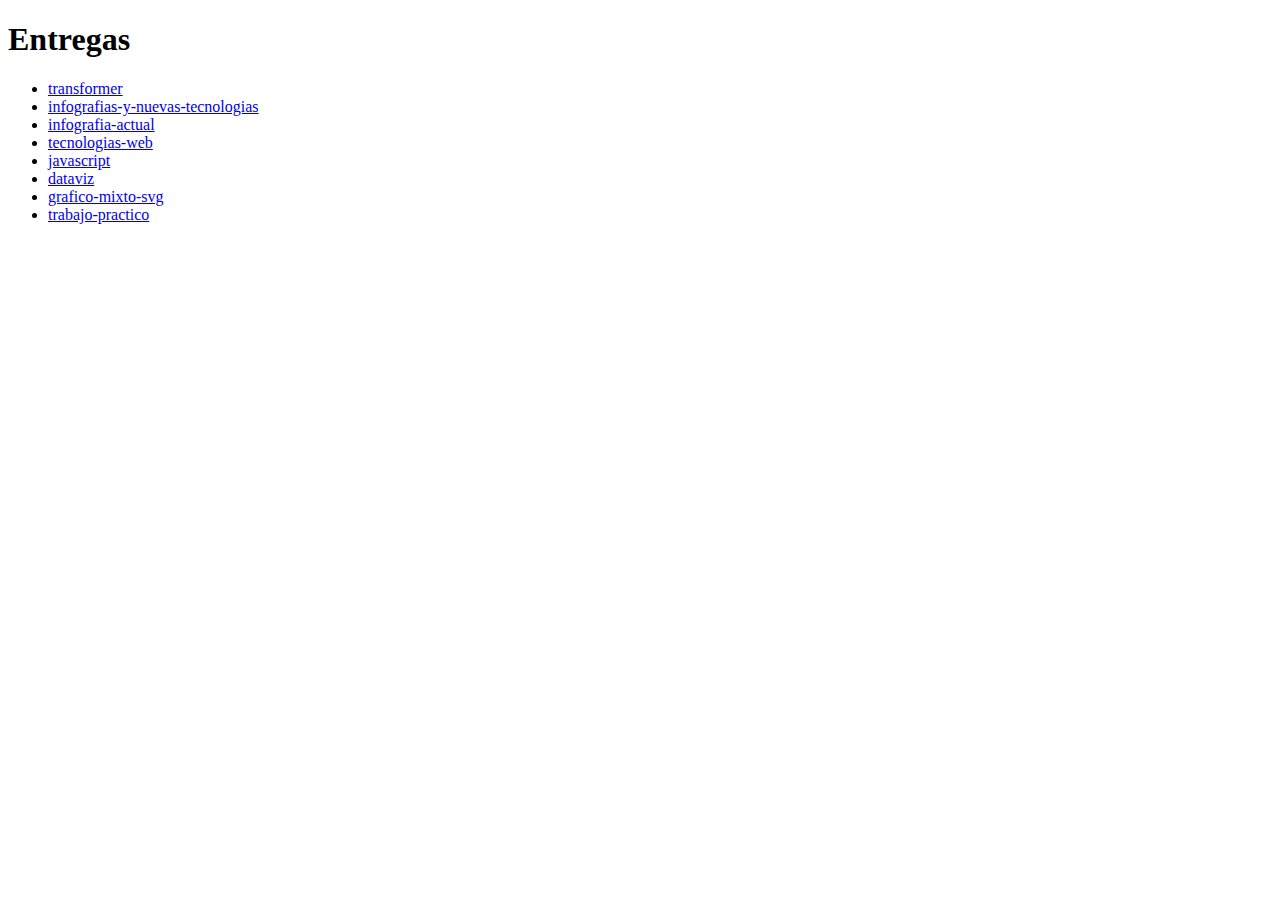
<file: index.html>
<!DOCTYPE html>
<html lang="en">
<head>
  <title>Infografía Digital</title>
</head>
<body>
  <h1>Entregas</h1>
  <ul>
    <li><a href="entregas/01-transformer">transformer</a></li>
    <li><a href="entregas/02-infografias-y-nuevas-tecnologias">infografias-y-nuevas-tecnologias</a></li>
    <li><a href="entregas/03-infografia-actual">infografia-actual</a></li>
    <li><a href="entregas/04-tecnologias-web">tecnologias-web</a></li>
    <li><a href="entregas/05-javascript">javascript</a></li>
    <li><a href="entregas/06-dataviz">dataviz</a></li>
    <li><a href="entregas/07-grafico-mixto-svg">grafico-mixto-svg</a></li>
    <li><a href="entregas/08-trabajo-practico">trabajo-practico</a></li>
  </ul>
</body>
</html>
</file>
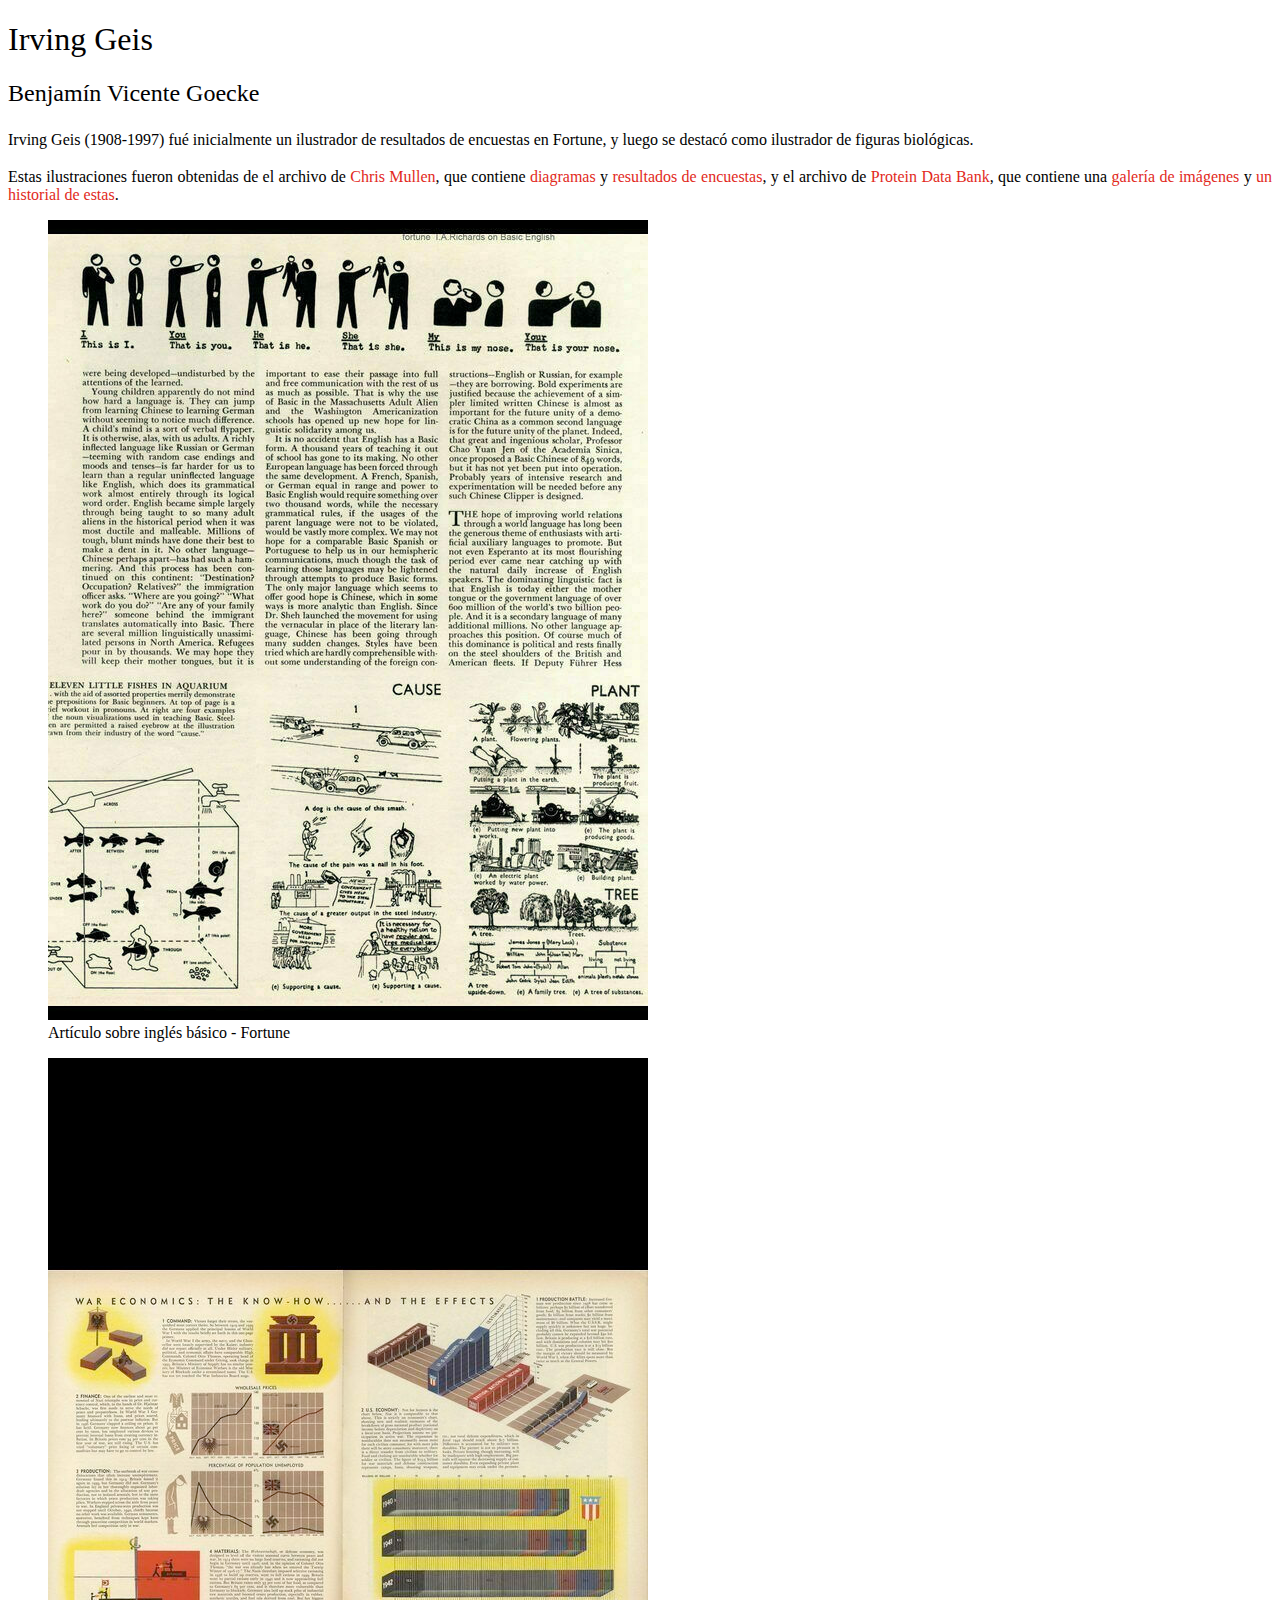
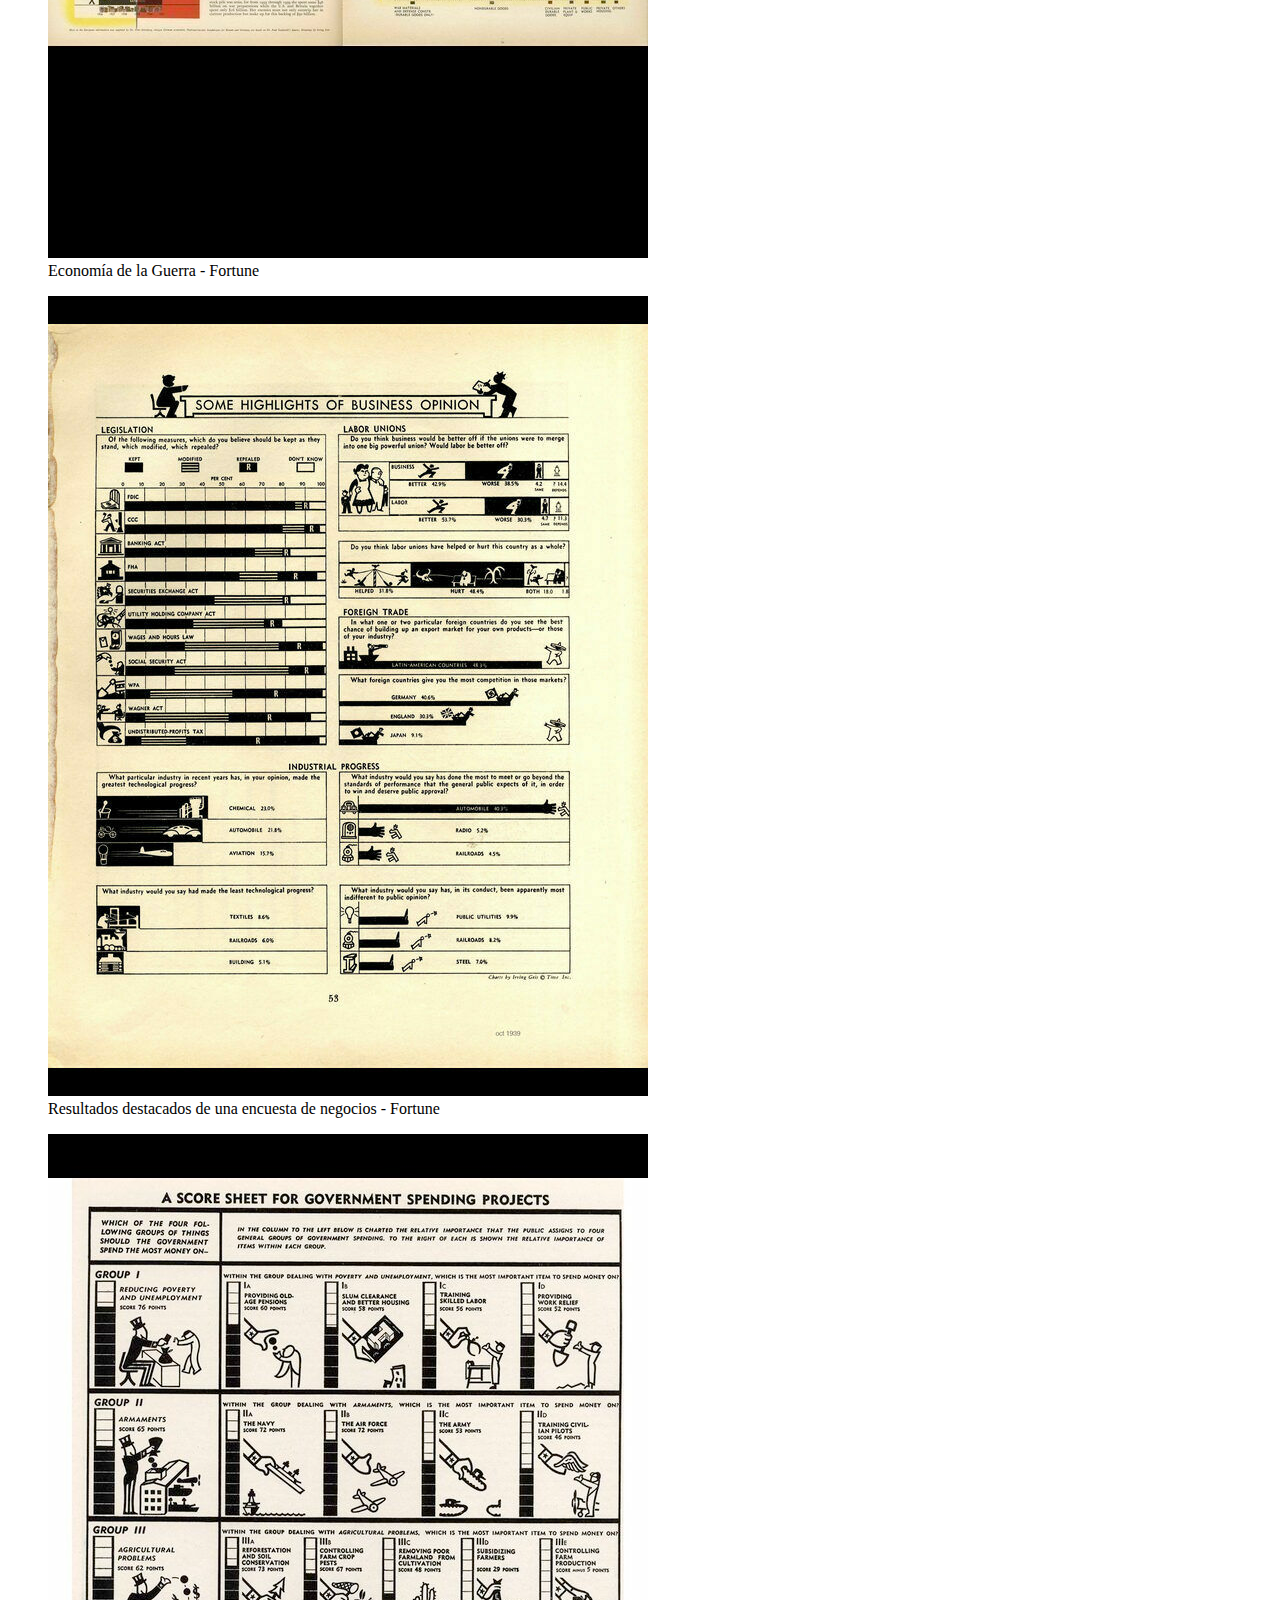
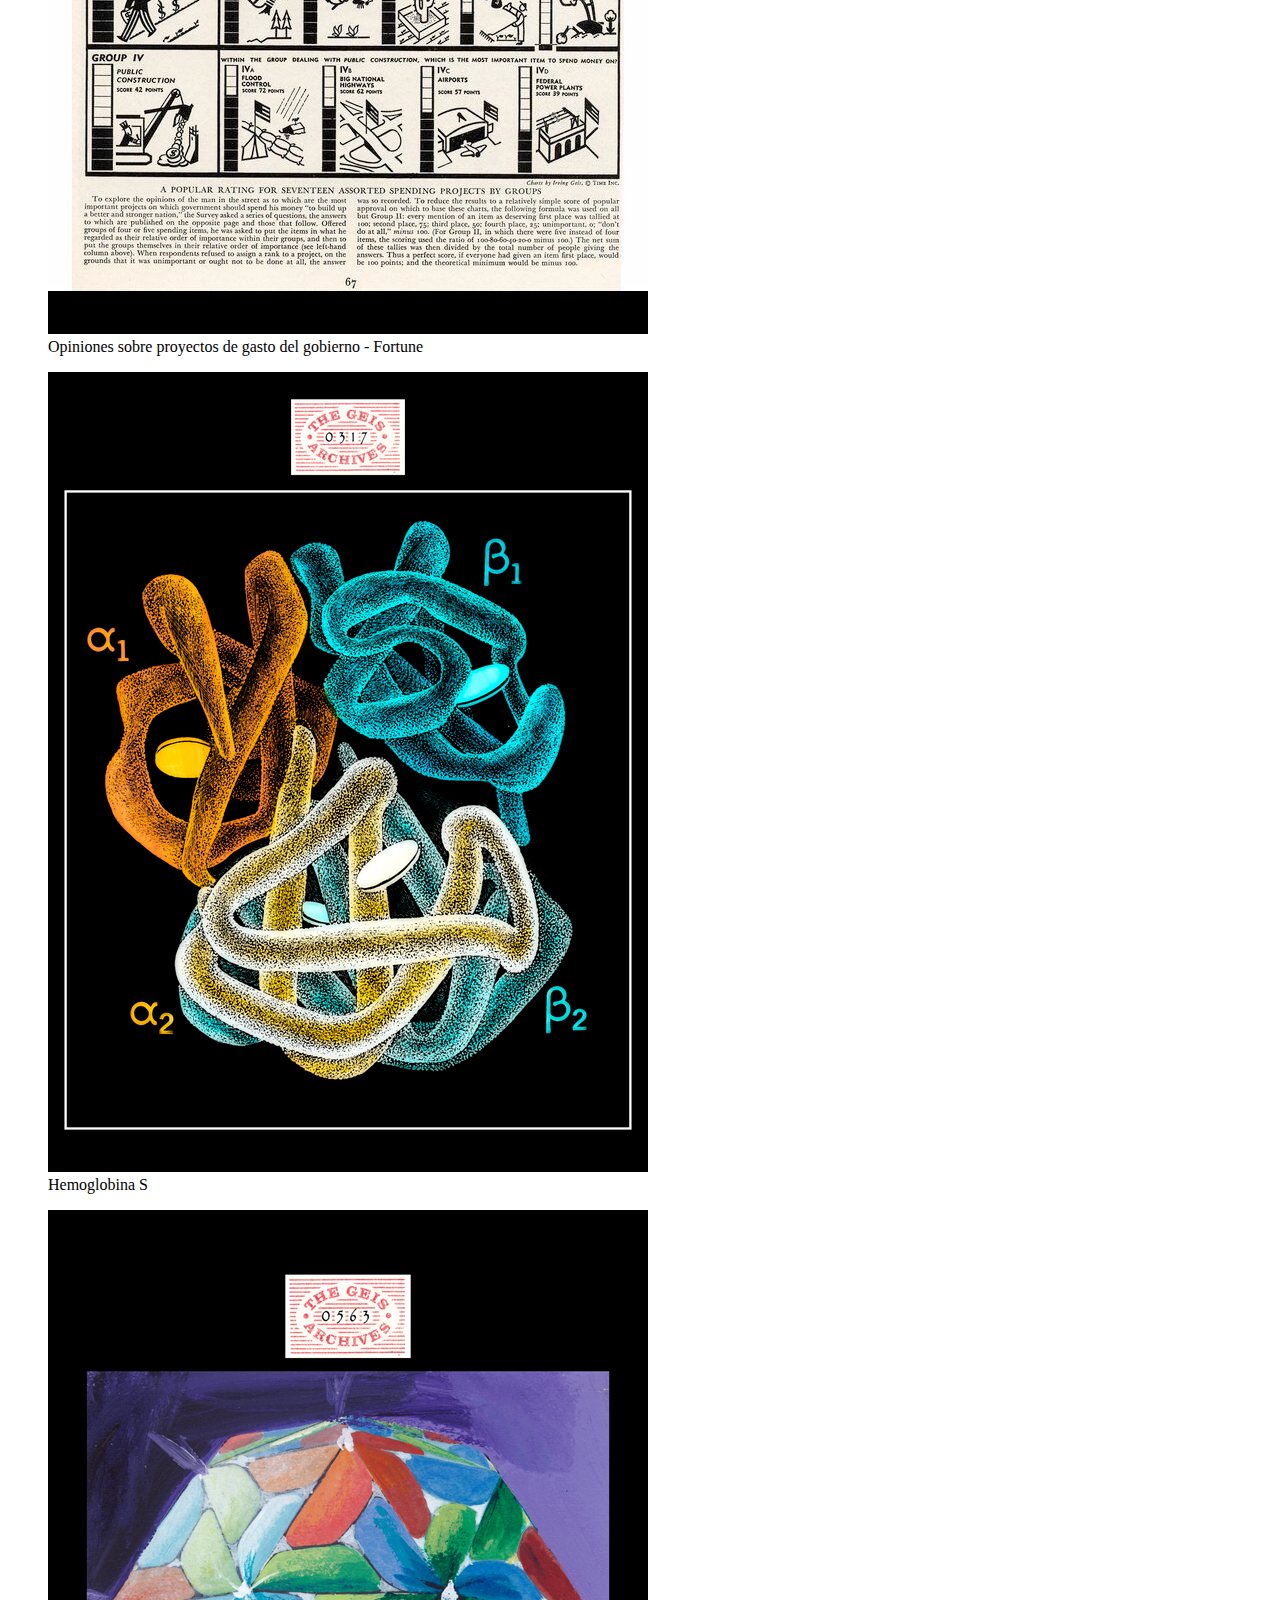
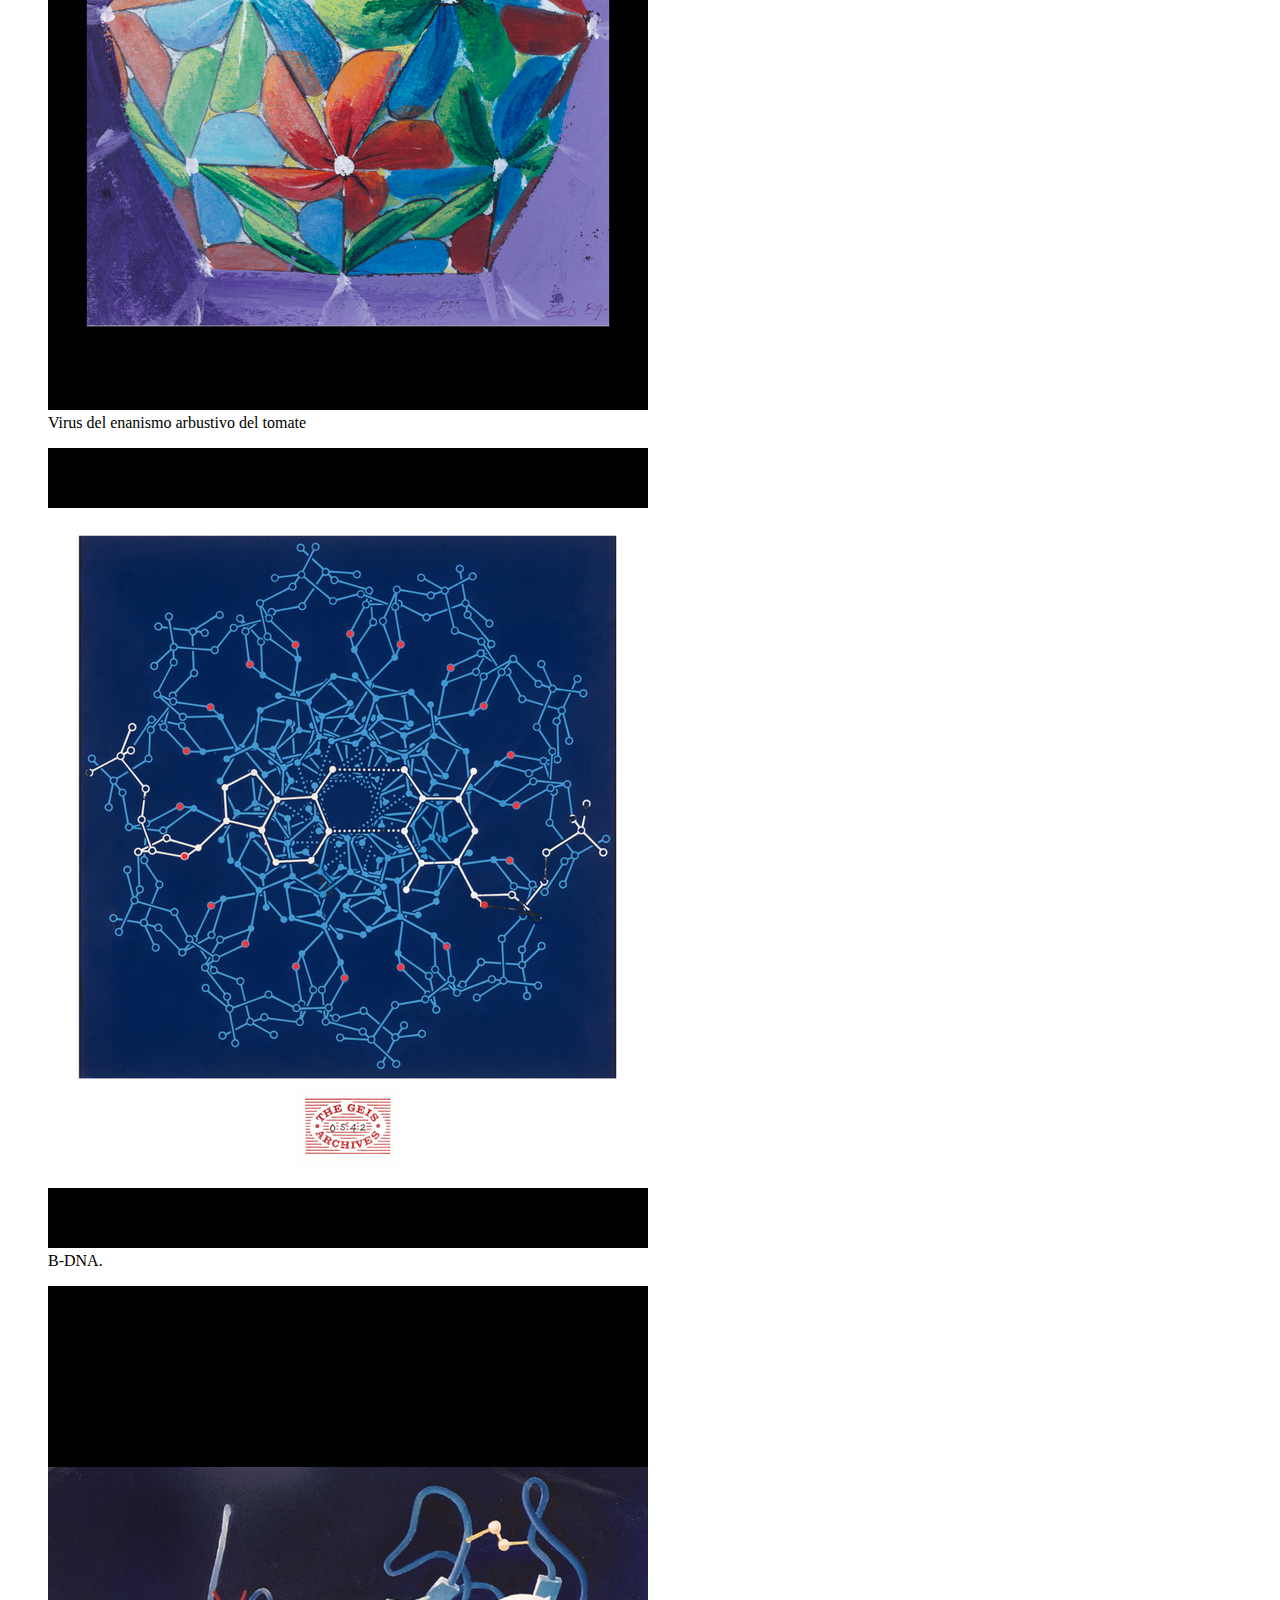
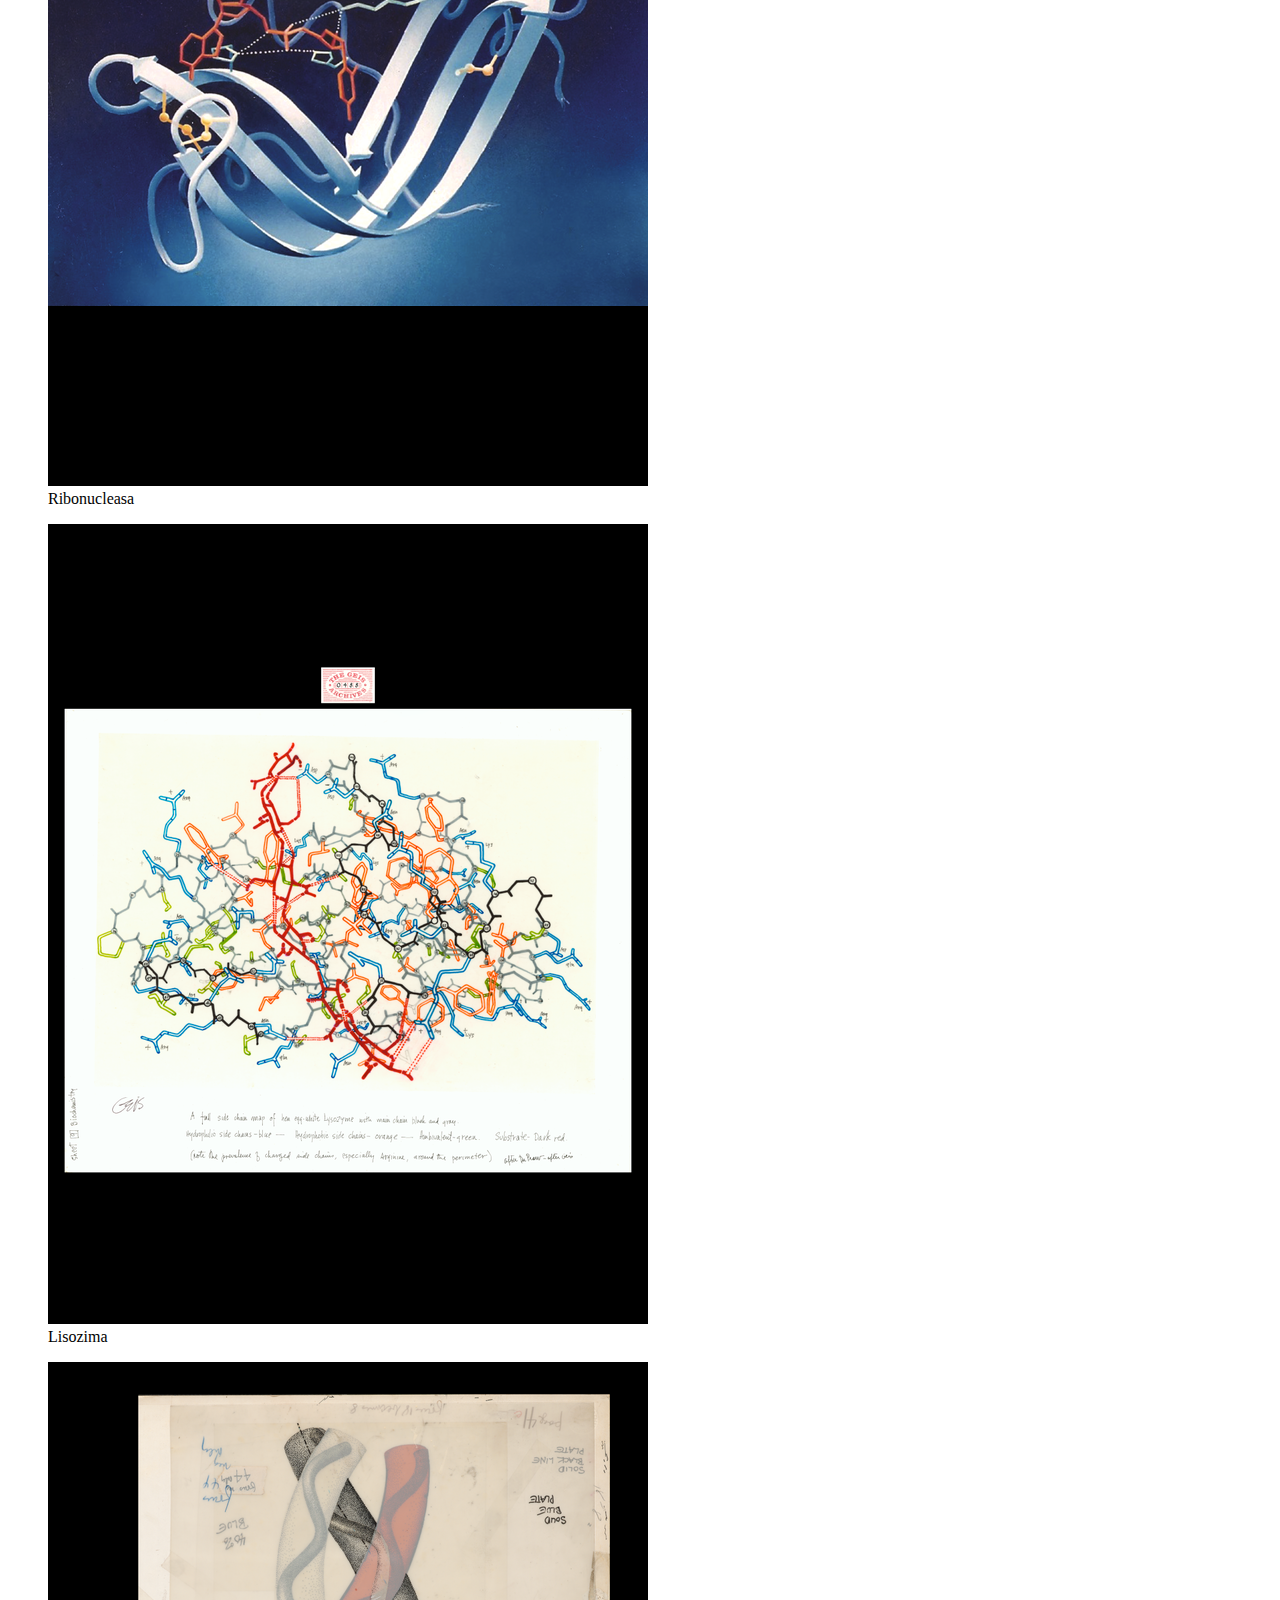
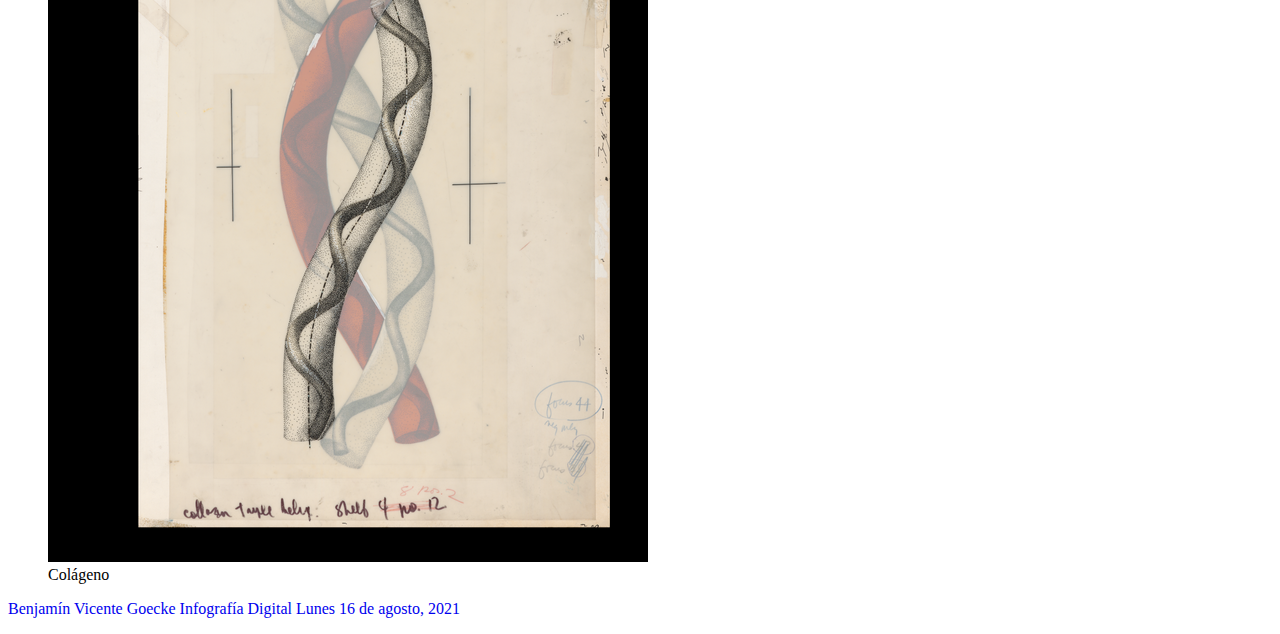
<file: entregas/01-transformer/index.html>
<!doctype html>
<html lang="es">

<head>
  <meta charset="utf-8" />
  <meta name="viewport" content="width=device-width, initial-scale=1, shrink-to-fit=no" />
  <link href="https://cdn.jsdelivr.net/npm/bootstrap@5.1.0/dist/css/bootstrap.min.css" rel="stylesheet"
    integrity="sha384-KyZXEAg3QhqLMpG8r+8fhAXLRk2vvoC2f3B09zVXn8CA5QIVfZOJ3BCsw2P0p/We" crossorigin="anonymous">
  <title>Irving Geis</title>
  <link rel="preconnect" href="https://fonts.gstatic.com" />
  <link href="https://fonts.googleapis.com/css2?family=DM+Sans:ital@0;1&display=swap" rel="stylesheet">
  <style>
    :root {
      --bs-font-sans-serif: 'DM Sans', sans-serif;
    }

    a {
      text-decoration: none;
    }

    header a:hover {
      text-decoration: underline;
    }

    header a,
    header a:hover,
    header a:visited {
      color: #e2291c
    }

    header ::selection {
      background: #ffa3a36c;
    }

    :hover {
      transition: all ease 0.5s;
    }

    * {
      font-weight: 400;
    }

    header p {
      text-align: justify;
    }

    header p.lead {
      line-height: 1.6;
    }
  </style>
</head>

<body>

  <header class="container">
    <div class="row py-5">
      <div class="col-12 col-sm-11 col-md-10 col-lg-9 col-xl-8 col-xxl-7 mx-auto">
        <h1 class="mb-3 mt-5 text-center">Irving Geis</h1>
        <h2 class="fs-6 mb-5 text-center text-uppercase">Benjamín Vicente Goecke</h2>
        <p class="lead">Irving Geis (1908-1997) fué inicialmente un ilustrador de resultados de encuestas
          en Fortune, y luego se destacó como ilustrador de figuras
          biológicas.</p>
        <p>Estas ilustraciones fueron obtenidas de el archivo de <a href="https://www.fulltable.com">Chris
            Mullen</a>,
          que contiene <a href="https://www.fulltable.com/vts/f/fortune/diag/b.htm">diagramas</a> y <a
            href="https://www.fulltable.com/vts/f/fortune/surv/a.htm">resultados de encuestas</a>,
          y el archivo de <a href="https://www.rcsb.org/">Protein Data Bank</a>, que contiene
          una <a href="https://pdb101.rcsb.org/sci-art/geis-archive/gallery/">galería de imágenes</a> y <a
            href="https://pdb101.rcsb.org/sci-art/geis-archive/irving-geis">un historial de estas</a>.
        </p>
      </div>
    </div>
  </header>

  <main class="container-fluid bg-light">
    <div class="row g-3 text-center">
      <figure class="col-12 col-sm-6">
        <img loading="lazy" src="./img/basic_english.jpg" class="img-fluid"
          alt="Articulo con indicando algunos aspectos del ingles" />
        <figcaption class="p-1 mb-3">Artículo sobre inglés básico - Fortune</figcaption>
      </figure>
      <figure class="col-12 col-sm-6">
        <img loading="lazy" src="./img/war_economics.jpg" class="img-fluid" alt="describe lo que se ve en la imagen" />
        <figcaption class="p-1 mb-3">Economía de la Guerra - Fortune</figcaption>
      </figure>
      <figure class="col-12 col-sm-6">
        <img loading="lazy" src="./img/highlights_of_business_options.jpg" class="img-fluid"
          alt="describe lo que se ve en la imagen" />
        <figcaption class="p-1 mb-3">Resultados destacados de una encuesta de negocios - Fortune</figcaption>
      </figure>
      <figure class="col-12 col-sm-6">
        <img loading="lazy" src="img/goverment_spending.jpg" class="img-fluid"
          alt="describe lo que se ve en la imagen" />
        <figcaption class="p-1 mb-3">Opiniones sobre proyectos de gasto del gobierno - Fortune</figcaption>
      </figure>
      <figure class="col-12 col-sm-6">
        <img loading="lazy" src="img/hemoglobin_s.png" class="img-fluid"
          alt="Ilustración de la Hemoglobina S" />
        <figcaption class="p-1 mb-3">Hemoglobina S</figcaption>
      </figure>
      <figure class="col-12 col-sm-6">
        <img loading="lazy" src="img/tomato_bushy_stunt_virus.png" class="img-fluid"
          alt="Ilustración del virus del enanismo arbustivo del tomate" />
        <figcaption class="p-1 mb-3">Virus del enanismo arbustivo del tomate</figcaption>
      </figure>
      <figure class="col-12 col-sm-6">
        <img loading="lazy" src="img/b_dna.png" class="img-fluid"
          alt="Ilustración de la estructura del B-DNA en un fondo azul" />
        <figcaption class="p-1 mb-3">B-DNA.</figcaption>
      </figure>
      <figure class="col-12 col-sm-6">
        <img loading="lazy" src="img/ribonuclease_s.png" class="img-fluid"
          alt="Ilustración de una ribonucleasa" />
        <figcaption class="p-1 mb-3">Ribonucleasa</figcaption>
      </figure>
      <figure class="col-12 col-sm-6">
        <img loading="lazy" src="img/lysozyme.png" class="img-fluid"
          alt="Ilustración de un lisozima" />
        <figcaption class="p-1 mb-3">Lisozima</figcaption>
      </figure>
      <figure class="col-12 col-sm-6">
        <img loading="lazy" src="img/collagen.png" class="img-fluid"
          alt="Ilustración de un colágeno" />
        <figcaption class="p-1 mb-3">Colágeno</figcaption>
      </figure>
    </div>
  </main>

  <footer class="container-fluid bg-dark text-white-50">
    <div class="row py-3">
      <div class="col-12">
        <p class="d-flex justify-content-between small p-1 m-0">
          <a href="https://github.com/benjavicente" class="link-light">Benjamín Vicente Goecke</a>
          <a href="https://github.com/profesorfaco/dno075-2021-2/" class="link-light">Infografía Digital</a>
          <a href="https://github.com/profesorfaco/dno075-2021-2/tree/main/clase-01"
            class="d-none d-lg-inline link-light">Lunes 16 de agosto, 2021</a>
        </p>
      </div>
    </div>
  </footer>

</body>

</html>
</file>
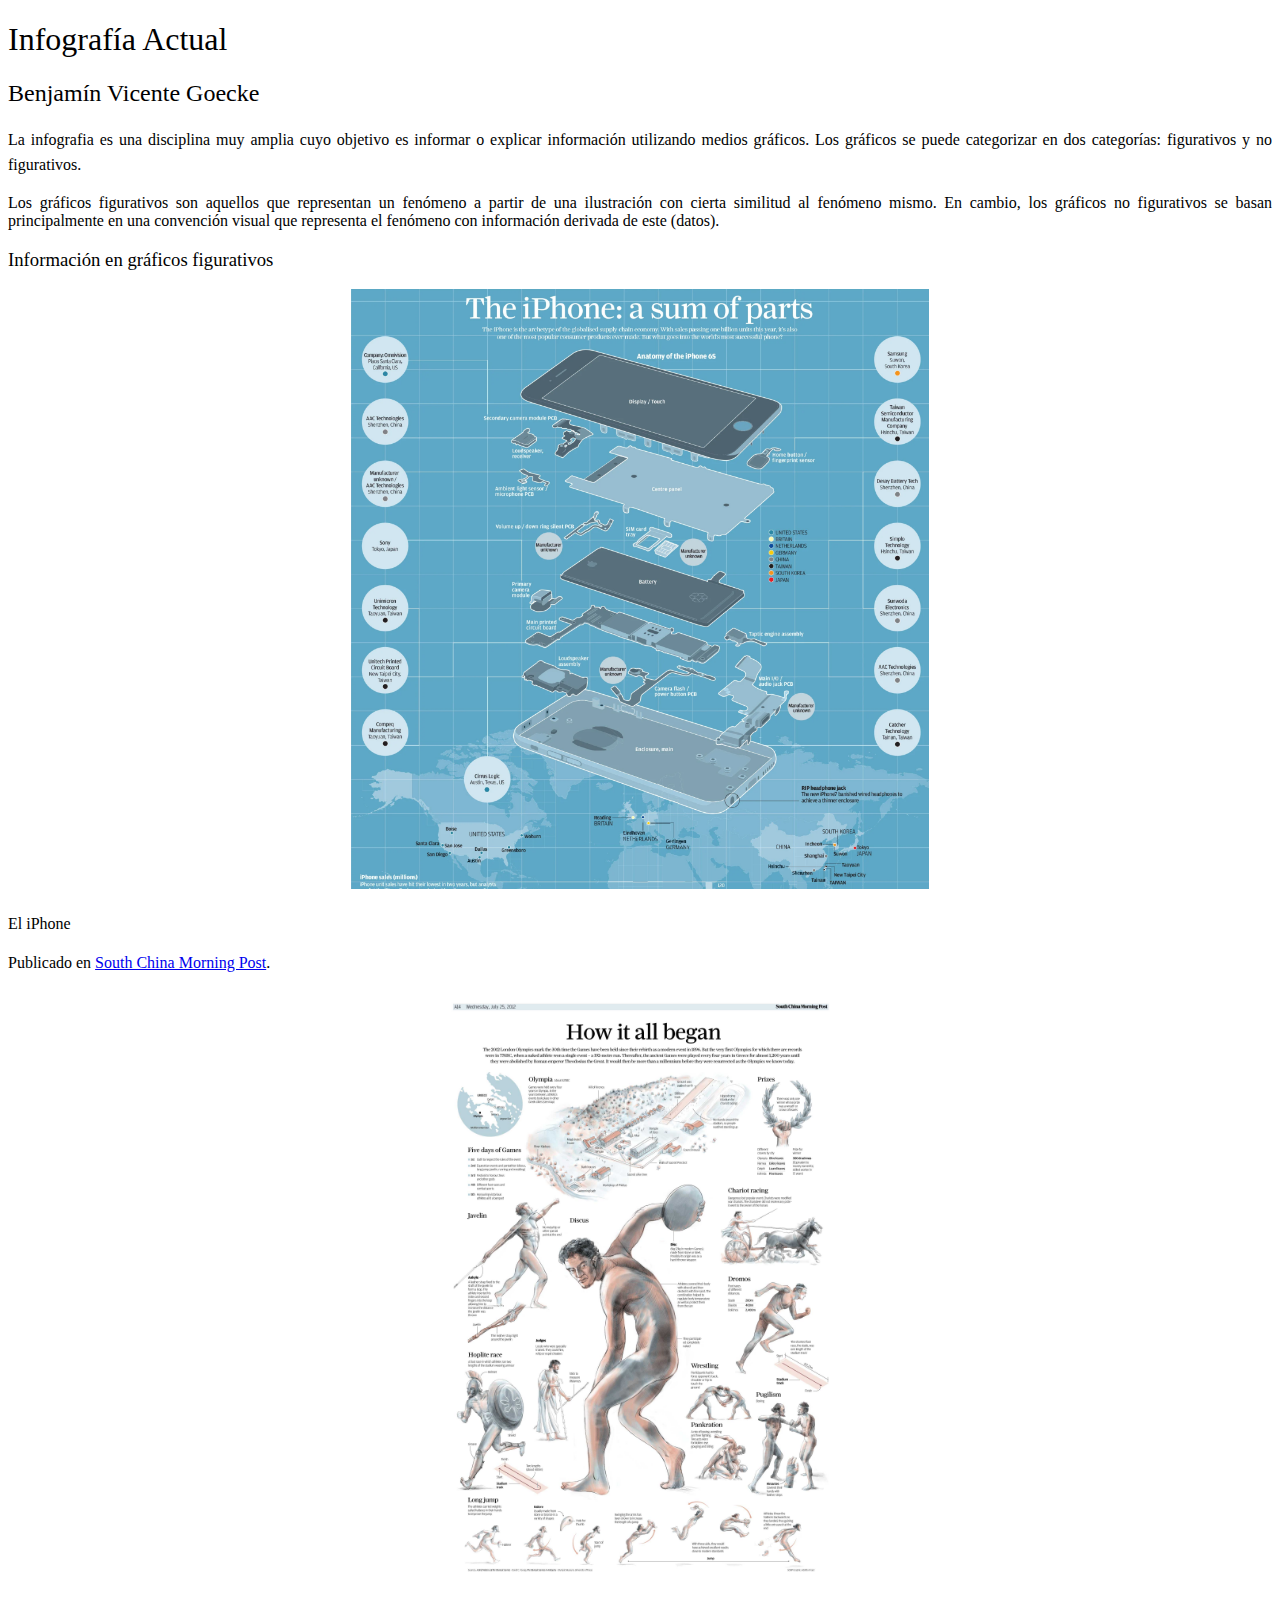
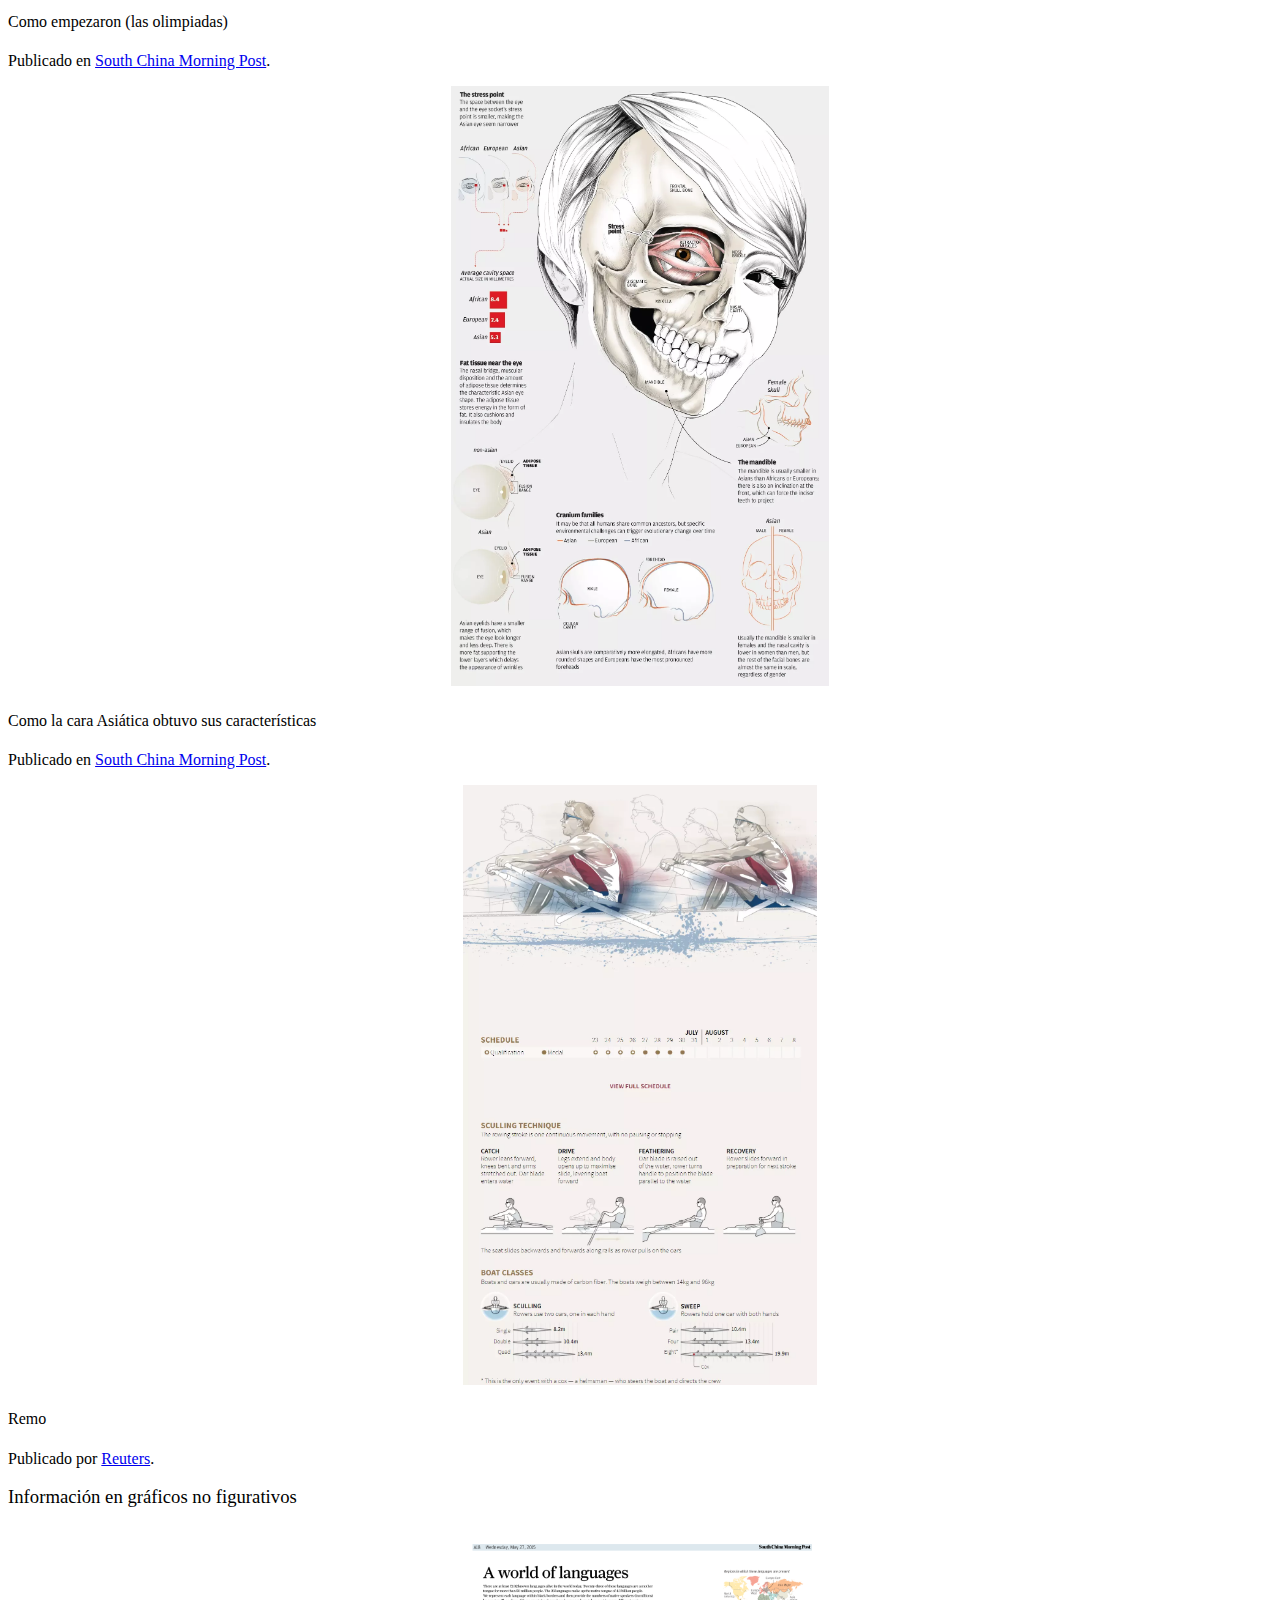
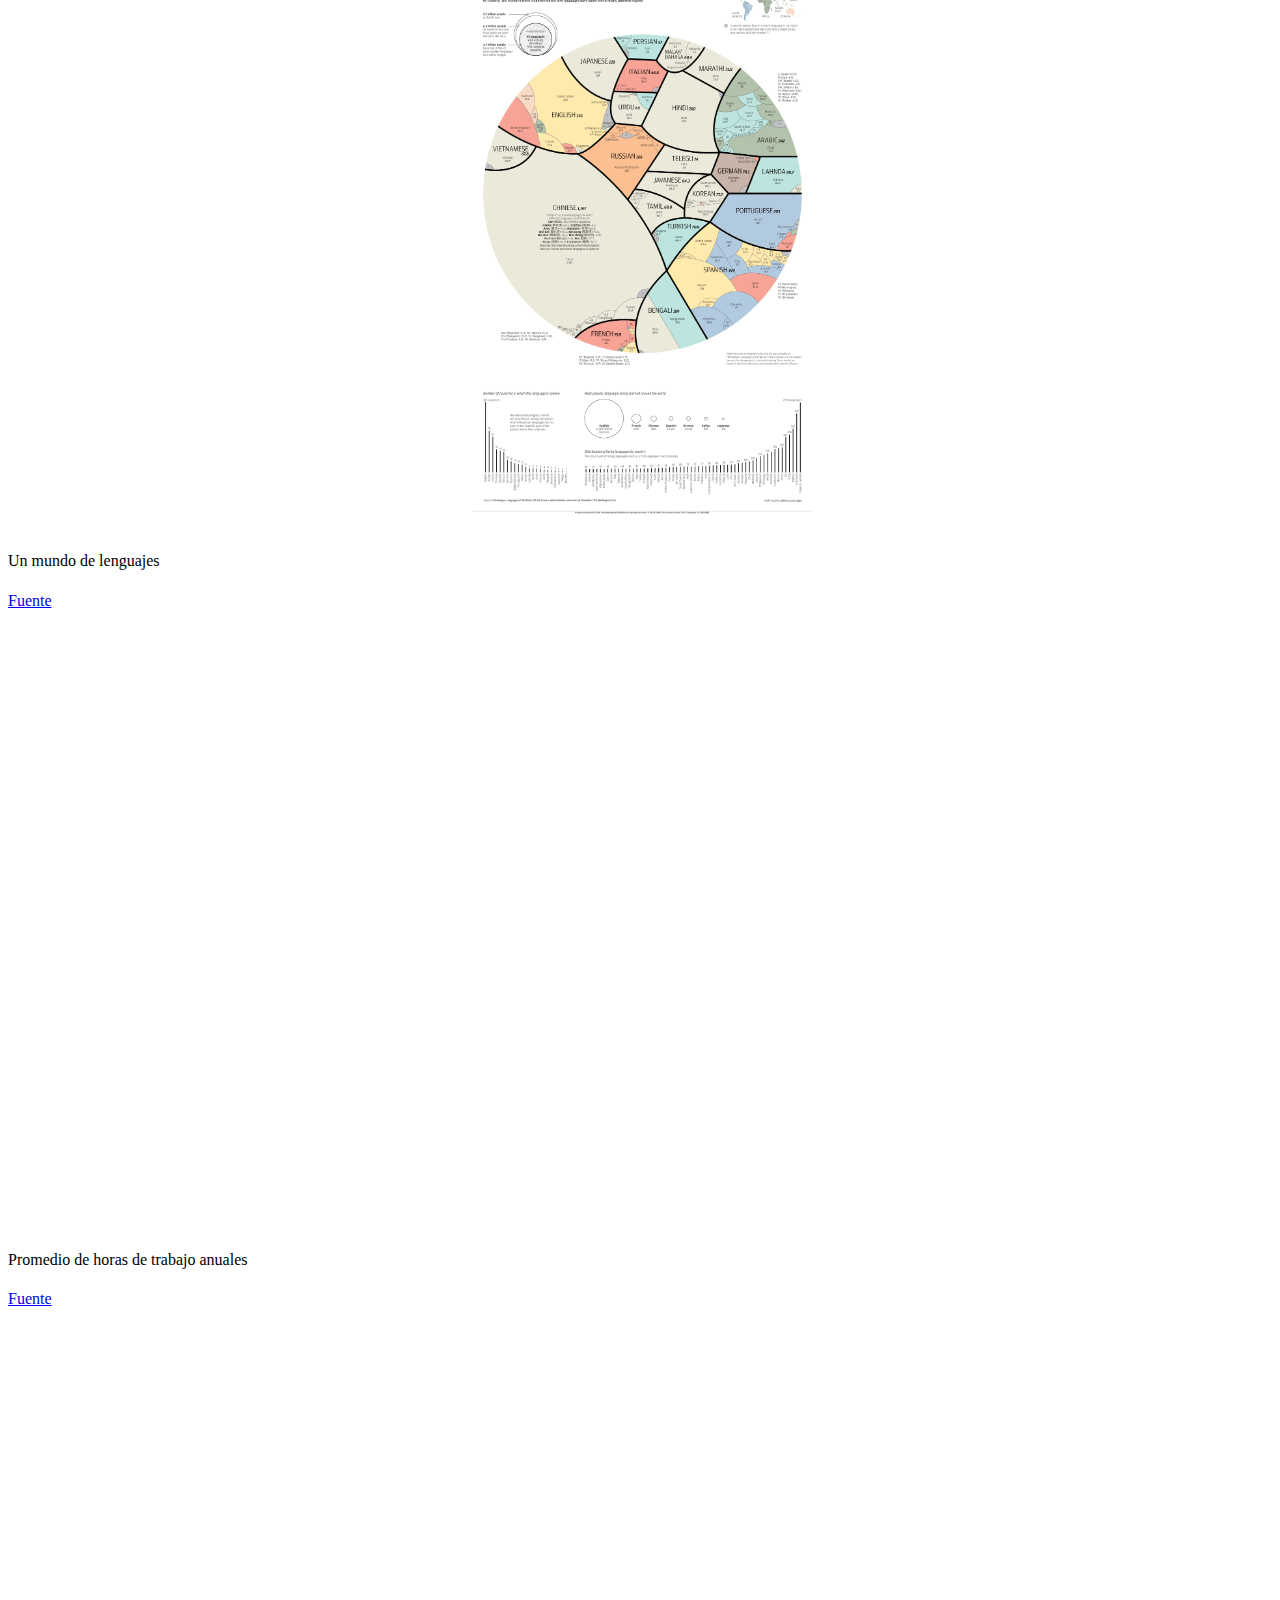
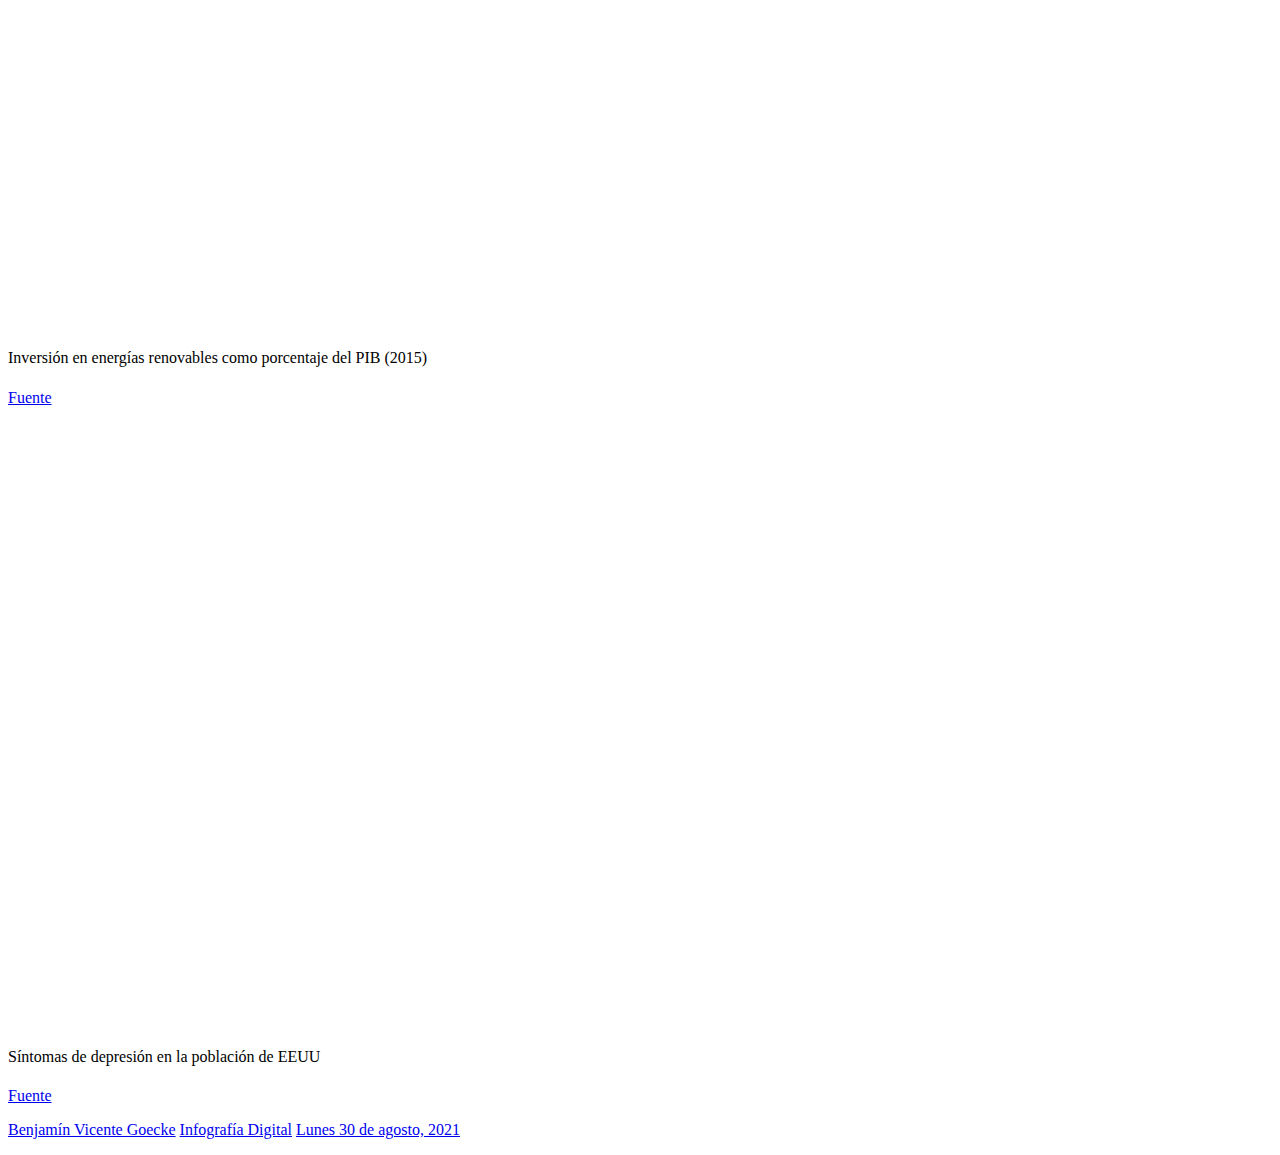
<file: entregas/03-infografia-actual/index.html>
<!doctype html>
<html lang="es">

<head>
  <meta charset="utf-8" />
  <meta name="viewport" content="width=device-width, initial-scale=1, shrink-to-fit=no" />
  <link href="https://cdn.jsdelivr.net/npm/bootstrap@5.1.0/dist/css/bootstrap.min.css" rel="stylesheet"
    integrity="sha384-KyZXEAg3QhqLMpG8r+8fhAXLRk2vvoC2f3B09zVXn8CA5QIVfZOJ3BCsw2P0p/We" crossorigin="anonymous">
  <title>Infografía Actual</title>
  <link rel="preconnect" href="https://fonts.gstatic.com" />
  <link href="https://fonts.googleapis.com/css2?family=DM+Sans:ital@0;1&display=swap" rel="stylesheet">
  <style>
    :root {
      --bs-font-sans-serif: "DM Sans", sans-serif;
    }

    :hover {
      transition: all ease 0.5s;
    }

    * {
      font-weight: 300;
    }

    header p {
      text-align: justify;
    }

    header p.lead {
      line-height: 1.6;
    }

    .card,
    .card-img-top {
      border: none;
      border-radius: 0 0;
    }

    .card-img-top {
      width: 100%;
      height: 600px;
      object-fit: contain;
      object-position: center;
    }

    header ::selection {
      background: #ffa3a36c;
    }
  </style>
</head>

<body>

  <header class="container">
    <div class="row py-5">
      <div class="col-12 col-sm-11 col-md-10 col-lg-9 col-xl-8 col-xxl-7 mx-auto">

        <h1 class="mb-3 mt-5 text-center">Infografía Actual</h1>

        <h2 class="fs-6 mb-5 text-center text-uppercase">Benjamín Vicente Goecke</h2>

        <p class="lead">La infografia es una disciplina muy amplia cuyo objetivo es informar o explicar información
          utilizando medios gráficos. Los gráficos se puede categorizar en dos categorías: figurativos y no figurativos.
        </p>

        <p>Los gráficos figurativos son aquellos que representan un fenómeno a partir de una ilustración con cierta
          similitud al fenómeno mismo. En cambio, los gráficos no figurativos se basan principalmente en una
          convención visual que representa el fenómeno con información derivada de este (datos).</p>
      </div>
    </div>
  </header>

  <main class="container-fluid bg-light">
    <div class="row py-5">
      <div class="col-sm-11 mx-auto py-3">
        <h3 class="text-center pt-5 pb-1">Información en gráficos figurativos</h3>
        <div class="row my-2 g-3">
          <div class="col-sm-6">
            <div class="card shadow-sm">
              <img src="img/iphone.png" class="card-img-top" alt="describir la imagen" />
              <div class="card-body">
                <h4 class="card-title">El iPhone</h4>
                <p class="card-text">Publicado en <a
                    href="https://multimedia.scmp.com/culture/article/SCMP-printed-graphics-memory/lonelyGraphics/201609A12.html"
                    target="_blank" rel="noopener noreferrer">South China Morning Post</a>.</p>
              </div>
            </div>
          </div>
          <div class="col-sm-6">
            <div class="card shadow-sm">
              <img src="img/how_began.jpg" class="card-img-top" alt="describir la imagen" />
              <div class="card-body">
                <h4 class="card-title">Como empezaron (las olimpiadas)</h4>
                <p class="card-text">Publicado en <a
                    href="https://multimedia.scmp.com/culture/article/SCMP-printed-graphics-memory/lonelyGraphics/201207A119.html"
                    target="_blank" rel="noopener noreferrer">South China Morning Post</a>.</p>
              </div>
            </div>
          </div>
          <div class="col-sm-6">
            <div class="card shadow-sm">
              <img src="img/asian_skull.webp" class="card-img-top" alt="describir la imagen" />
              <div class="card-body">
                <h4 class="card-title">Como la cara Asiática obtuvo sus características</h4>
                <p class="card-text">Publicado en <a
                    href="https://www.scmp.com/infographics/article/2100532/how-asian-face-got-its-unique-characteristics"
                    target="_blank" rel="noopener noreferrer">South China Morning Post</a>.
                </p>
              </div>
            </div>
          </div>
          <div class="col-sm-6">
            <div class="card shadow-sm">
              <img src="img/rowing.webp" class="card-img-top" alt="describir la imagen" />
              <div class="card-body">
                <h4 class="card-title">Remo</h4>
                <p class="card-text">Publicado por <a href="https://graphics.reuters.com/OLYMPICS-2020/EXPLAINER/gjnvwnlagpw/" target="_blank"
                    rel="noopener noreferrer">Reuters</a>.
                </p>
              </div>
            </div>
          </div>
        </div>
        <h3 class="text-center pt-5 pb-1">Información en gráficos no figurativos</h3>
        <div class="row my-2 g-3">
          <div class="col-sm-6">
            <div class="card shadow-sm">
              <img src="img/a_world_of_languages.webp" class="card-img-top" alt="describir la imagen" />
              <div class="card-body">
                <h4 class="card-title">Un mundo de lenguajes</h4>
                <p class="card-text"><a
                    href="https://multimedia.scmp.com/culture/article/SCMP-printed-graphics-memory/lonelyGraphics/201505A51.html"
                    target="_blank" rel="noopener noreferrer">Fuente</a></p>
              </div>
            </div>
          </div>
          <div class="col-sm-6">
            <div class="card shadow-sm">
              <iframe
                src="https://ourworldindata.org/grapher/annual-working-hours-per-worker?time=1952..latest&country=DEU~USA~FRA~SWE~AUS~CHL"
                loading="lazy" class="card-img-top"></iframe>
              <div class="card-body">
                <h4 class="card-title">Promedio de horas de trabajo anuales</h4>
                <p class="card-text"><a href="https://ourworldindata.org/working-more-than-ever" target="_blank"
                    rel="noopener noreferrer">Fuente</a></p>
              </div>
            </div>
          </div>
          <div class="col-sm-6">
            <div class="card shadow-sm">
              <iframe src="https://ourworldindata.org/grapher/renewable-energy-investment-of-gdp" loading="lazy"
                class="card-img-top"></iframe>
              <div class="card-body">
                <h4 class="card-title">Inversión en energías renovables como porcentaje del PIB (2015)</h4>
                <p class="card-text"><a href="https://ourworldindata.org/grapher/renewable-energy-investment-of-gdp"
                    target="_blank" rel="noopener noreferrer">Fuente</a></p>
              </div>
            </div>
          </div>
          <div class="col-sm-6">
            <div class="card shadow-sm">
              <iframe
                src="https://ourworldindata.org/grapher/frequency-depressive-symptoms-us?country=Depressed+mood~Appetite+change~Difficulty+concentrating~Loss+of+interest+%28Anhedonia%29~Low+energy~Low+self-esteem~Psychomotor+agitation~Sleep+problems~Suicidal+ideation~Loss+of+interest"
                loading="lazy" class="card-img-top"></iframe>
              <div class="card-body">
                <h4 class="card-title">Síntomas de depresión en la población de EEUU</h4>
                <p class="card-text"><a href="https://ourworldindata.org/what-is-depression" target="_blank"
                    rel="noopener noreferrer">Fuente</a></p>
              </div>
            </div>
          </div>
        </div>
      </div>
    </div>
  </main>
  <footer class="container-fluid bg-dark text-white-50">
    <div class="row py-3">
      <div class="col-12">
        <p class="d-flex justify-content-between small p-1 m-0">
          <!--reemplaza el # que sigue con la URL de tu cuenta en GitHub-->
          <a href="https://github.com/benjavicente" class="link-light">Benjamín Vicente Goecke</a>
          <a href="https://github.com/profesorfaco/dno075-2021-1/" class="link-light">Infografía Digital</a>
          <a href="https://github.com/profesorfaco/dno075-2021-1/tree/main/clase-03"
            class="d-none d-lg-inline link-light">Lunes 30 de agosto, 2021</a>
        </p>
      </div>
    </div>
  </footer>
</body>

</html>
</file>
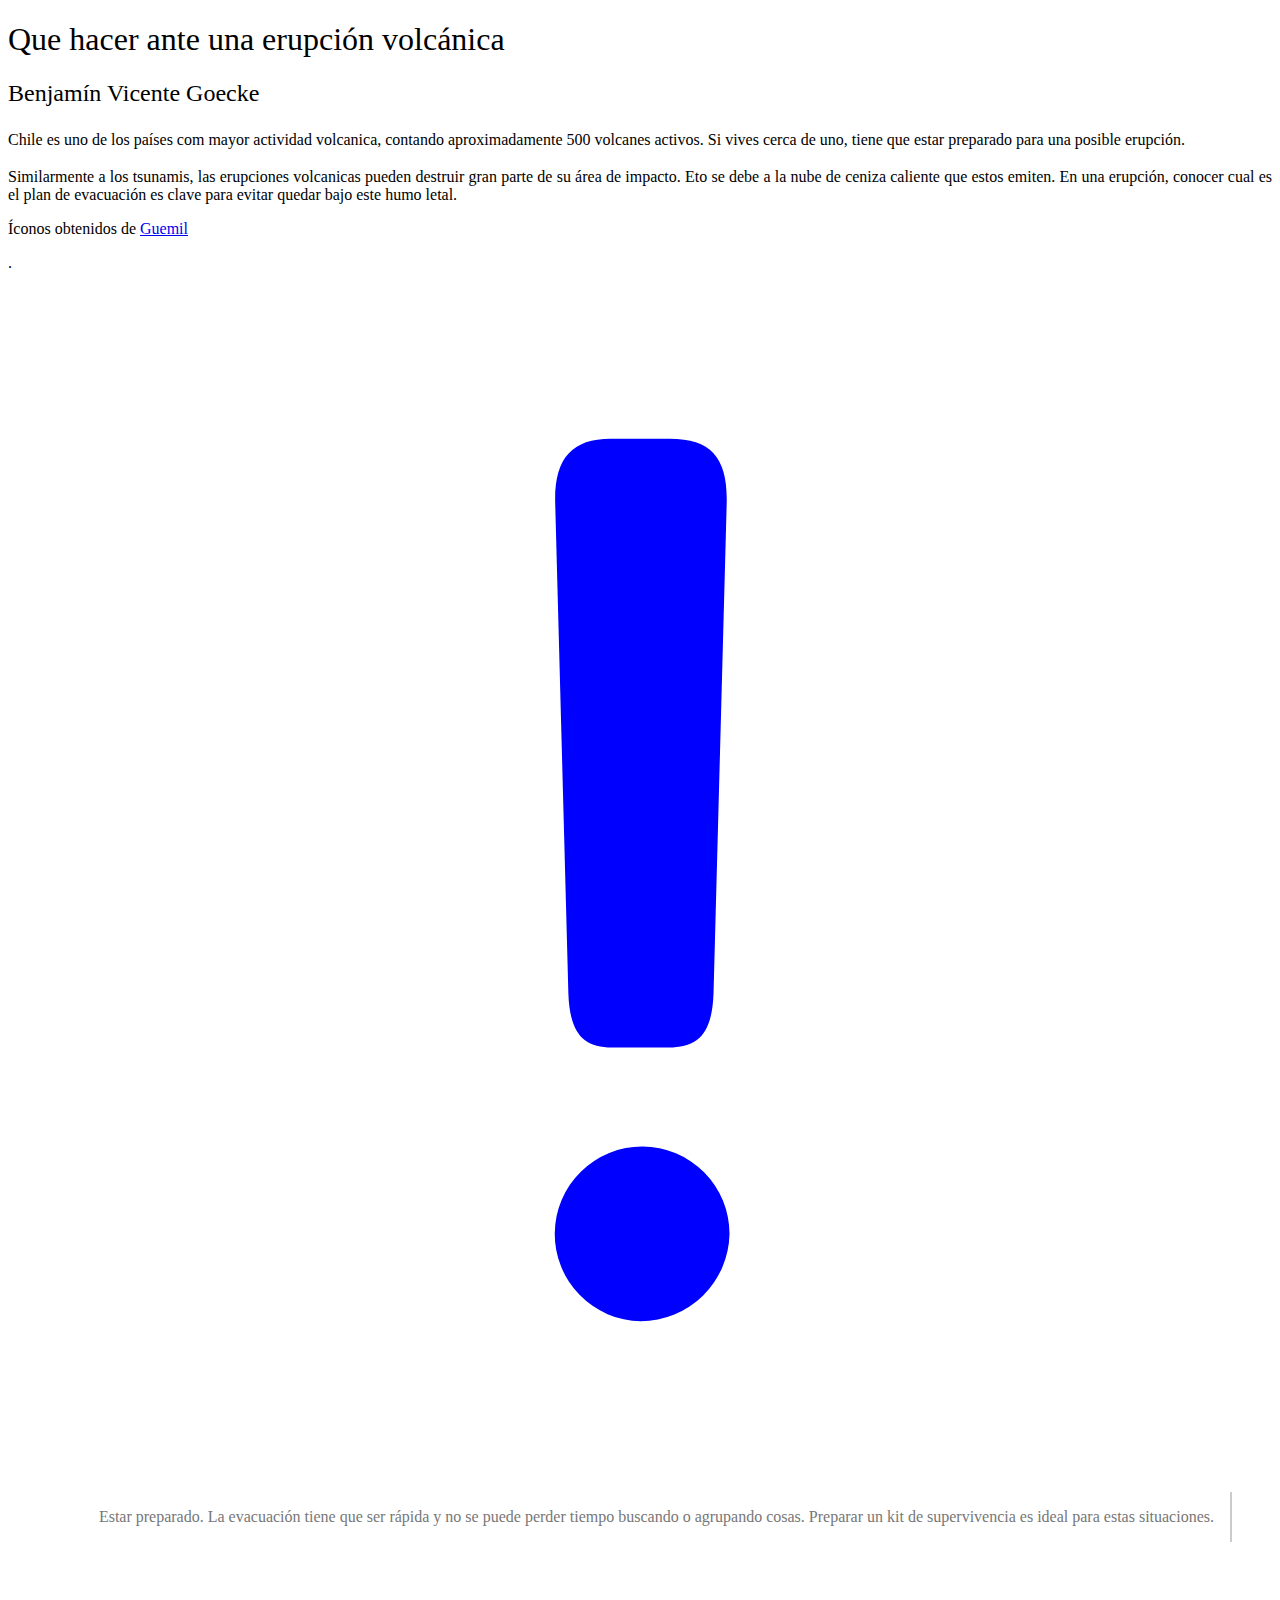
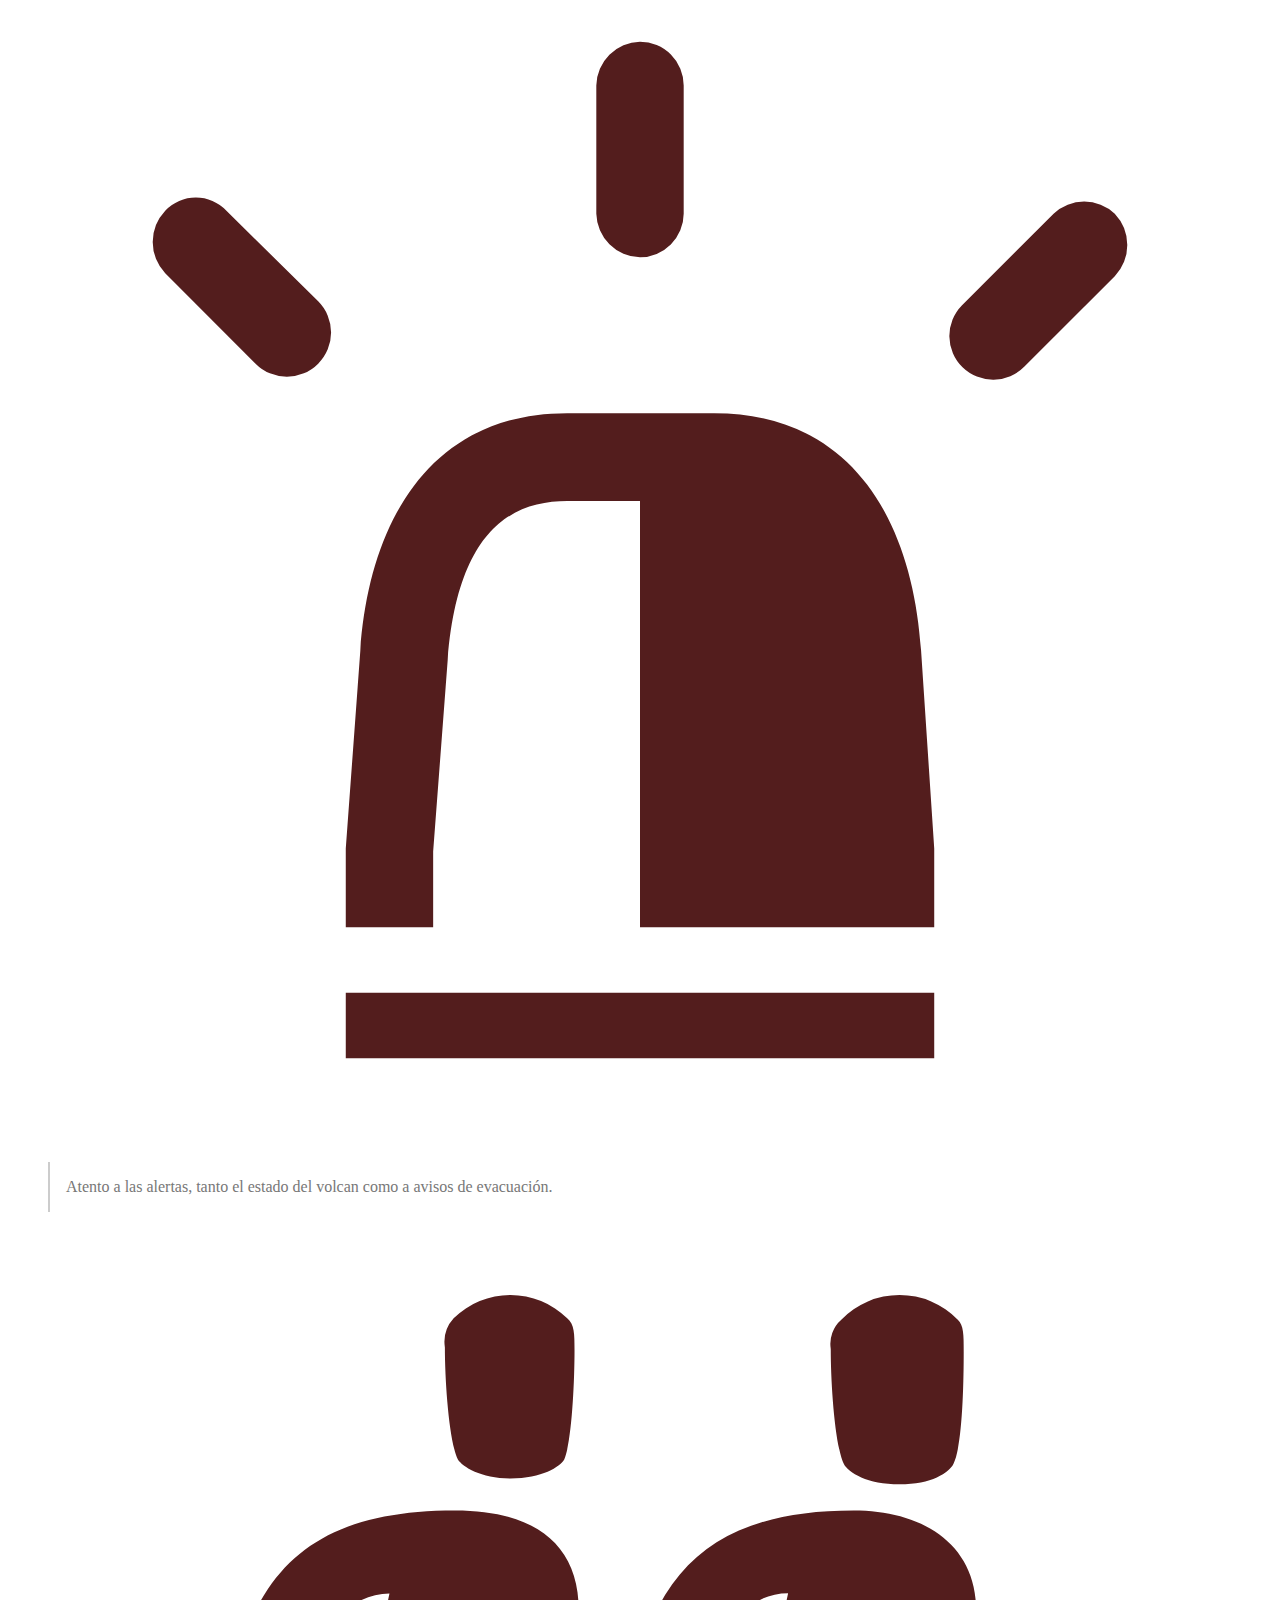
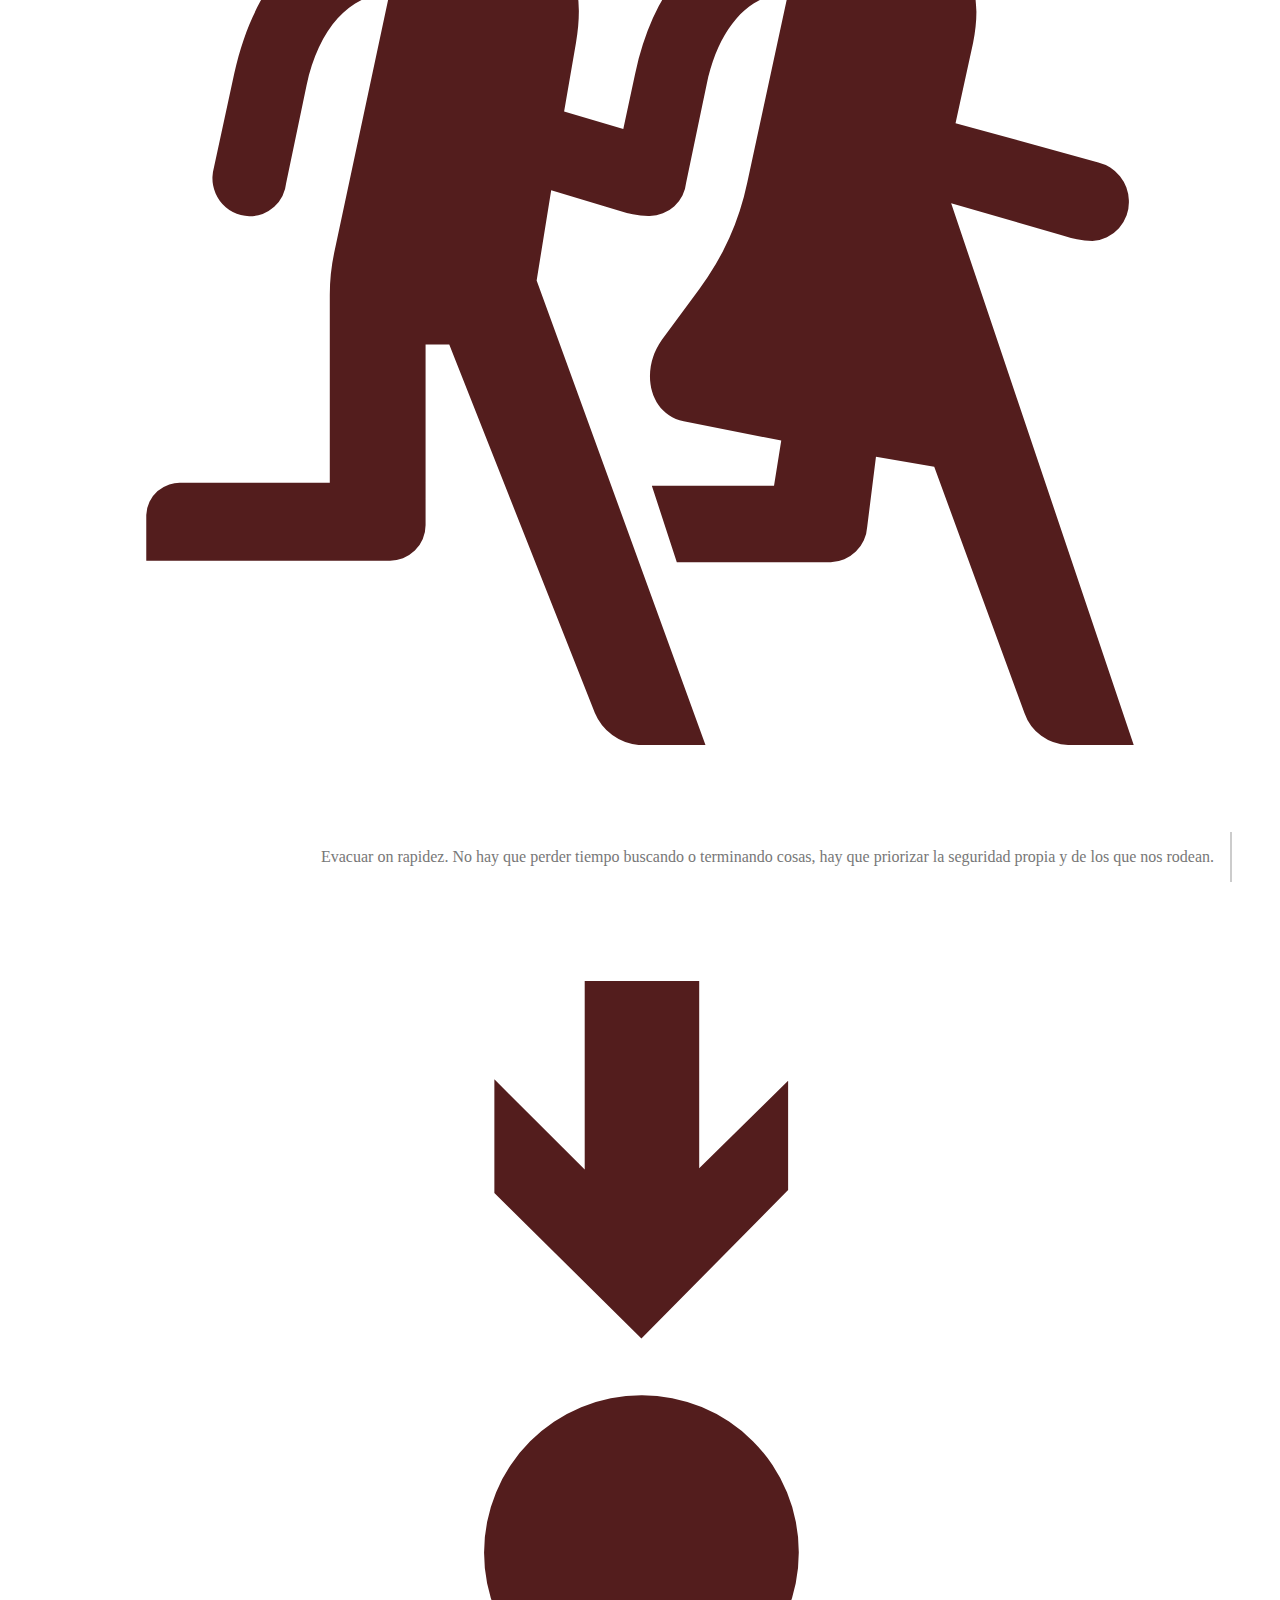
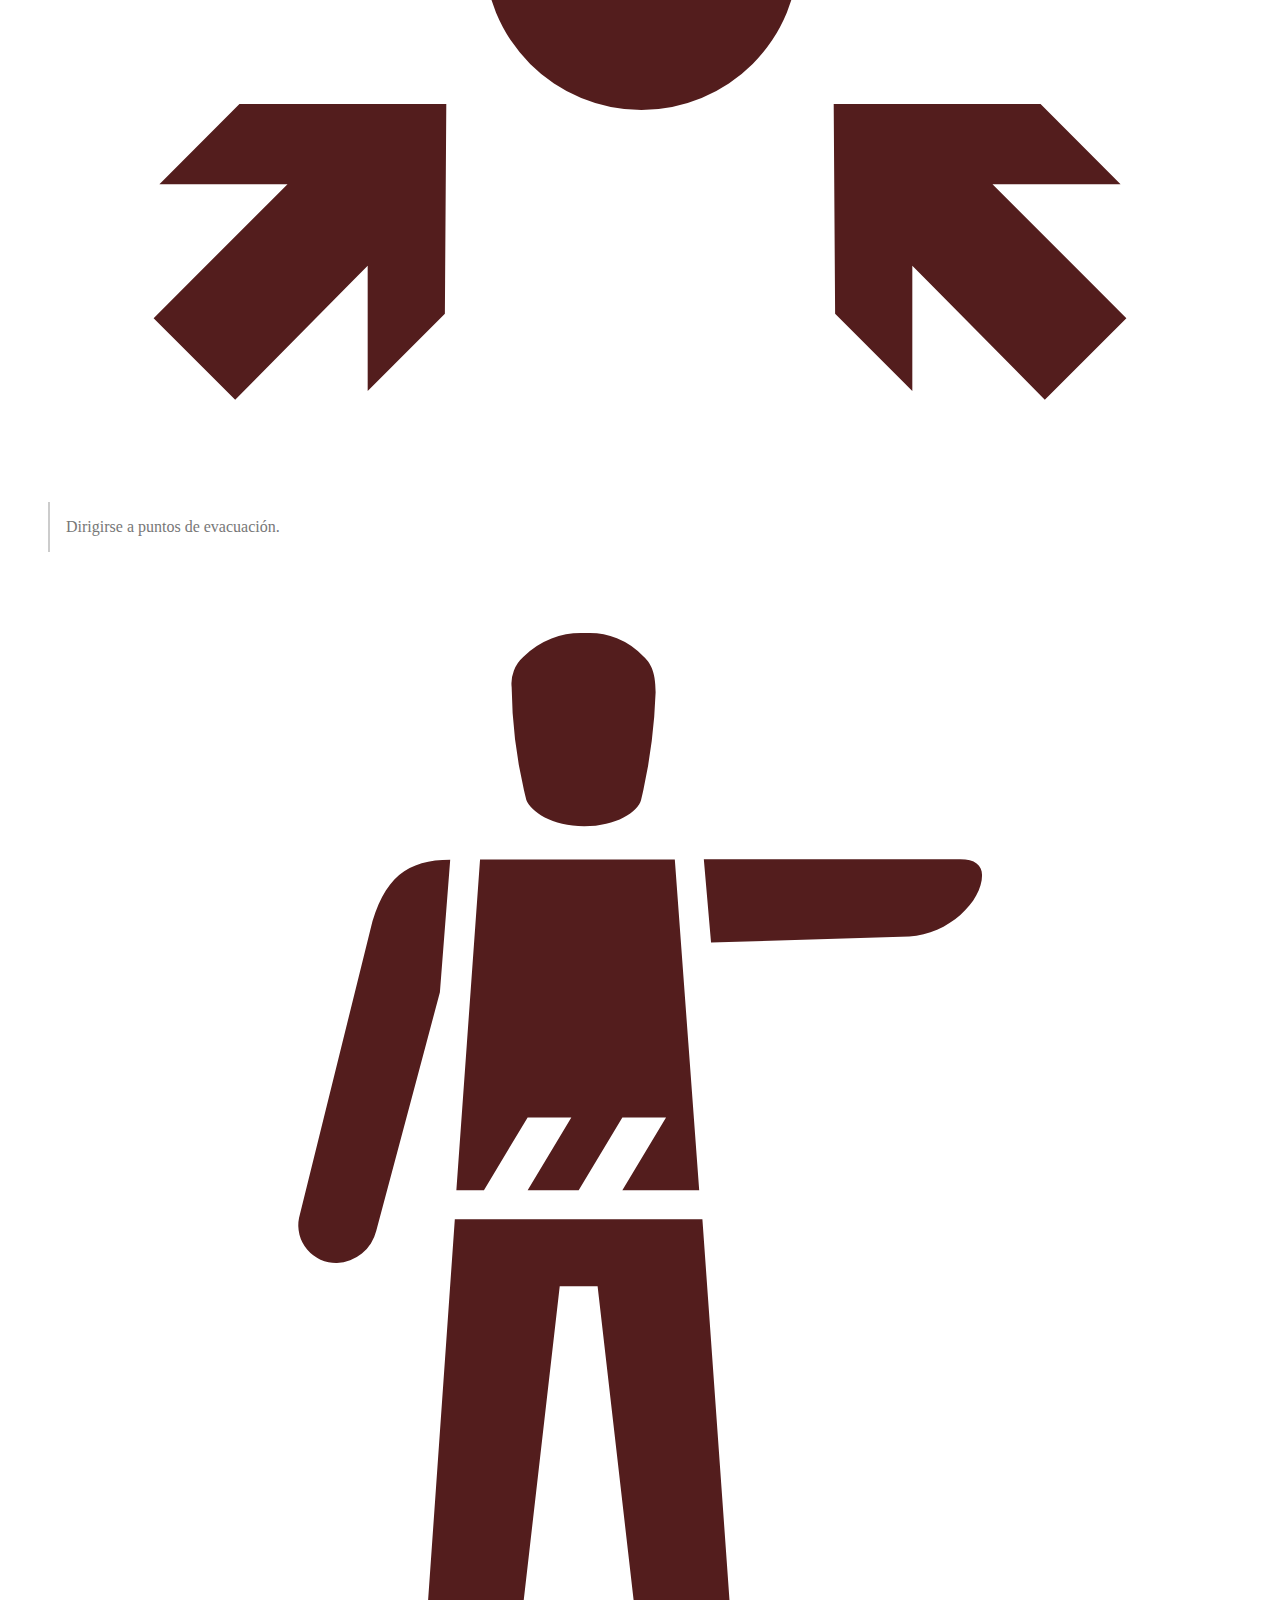
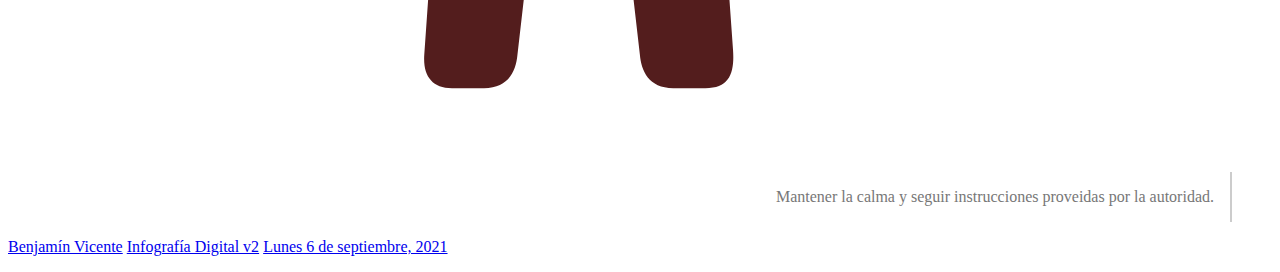
<file: entregas/04-tecnologias-web/index.html>
<!DOCTYPE html>
<html lang="es">

<head>
  <meta charset="utf-8" />
  <meta name="viewport" content="width=device-width, initial-scale=1, shrink-to-fit=no" />
  <link href="https://cdn.jsdelivr.net/npm/bootstrap@5.1.0/dist/css/bootstrap.min.css" rel="stylesheet"
    integrity="sha384-KyZXEAg3QhqLMpG8r+8fhAXLRk2vvoC2f3B09zVXn8CA5QIVfZOJ3BCsw2P0p/We" crossorigin="anonymous" />
  <title>Reemplaza este título que se muestra en la ventana de tu navegador</title>
  <link rel="preconnect" href="https://fonts.gstatic.com" />
  <link href="https://fonts.googleapis.com/css2?family=DM+Sans:ital@0;1&display=swap" rel="stylesheet" />
  <style>
    :root {
      --bs-font-sans-serif: "DM Sans", sans-serif;
    }

    :hover {
      transition: all ease 0.5s;
    }

    * {
      font-weight: 300;
    }

    header p {
      text-align: justify;
    }

    header p.lead {
      line-height: 1.6;
    }

    figure figcaption p {
      padding: 1rem;
    }

    svg {
      fill: #531d1d;
    }

    svg:hover {
      fill: #810000;
      stroke: #fff0647e;
    }


    @media (min-width: 762px) {
      figure:nth-child(odd) figcaption p {
        border-right: 2px solid #ccc;
        padding-left: 1rem;
        text-align: right;
        color: #777;
      }

      figure:nth-child(even) figcaption p {
        border-left: 2px solid #ccc;
        padding-right: 1rem;
        text-align: left;
        color: #777;
      }
    }
  </style>
</head>

<body>
  <header class="container">
    <div class="row py-5">
      <div class="col-12 col-sm-11 col-md-10 col-lg-9 col-xl-8 col-xxl-7 mx-auto">
        <h1 class="mb-3 mt-5 text-center">Que hacer ante una erupción volcánica</h1>

        <h2 class="fs-6 mb-5 text-center text-uppercase">Benjamín Vicente Goecke</h2>

        <p class="lead">
          Chile es uno de los países com mayor actividad volcanica, contando aproximadamente
          500 volcanes activos. Si vives cerca de uno, tiene que estar preparado para una posible erupción.
        </p>

        <p>
          Similarmente a los tsunamis, las erupciones volcanicas pueden destruir gran parte de
          su área de impacto. Eto se debe a la nube de ceniza caliente que estos emiten.
          En una erupción, conocer cual es el plan de evacuación es clave para evitar quedar
          bajo este humo letal.
        </p>

        <p>Íconos obtenidos de <a href="http://https://www.guemil.info/">Guemil</a></p>.
      </div>
    </div>
  </header>

  <main class="container-fluid bg-light">
    <div class="row py-5">
      <figure class="row d-flex align-items-center">
        <object type="image/svg+xml" data="img/60_Exclamation_v15.svg" class="img-fluid col-12 col-md-6 order-md-2"></object>
        <figcaption class="col-12 col-md-6">
          <p>
            Estar preparado. La evacuación tiene que ser rápida y no se puede perder tiempo buscando o agrupando cosas.
            Preparar un kit de supervivencia es ideal para estas situaciones.
          </p>
        </figcaption>
      </figure>

      <figure class="row d-flex align-items-center">

        <svg xmlns="http://www.w3.org/2000/svg" viewBox="0 0 100 100" class="img-fluid col-12 col-md-6 order-md-2">
          <path
            d="M22.82,34.26a3.72,3.72,0,0,1-5.29,0L9.9,26.63a3.84,3.84,0,0,1,0-5.29,3.57,3.57,0,0,1,5.17,0L22.82,29A3.72,3.72,0,0,1,22.82,34.26ZM73.74,58.49l1.11,16.73v6.64H50v-36H43.85c-4.55,0-9.23,2.33-10.09,13.41L32.53,75.46v6.4H25.15V75.22l1.23-16.73c.74-10.7,5.78-20.05,17.47-20.05H56.27C67.71,38.44,73,47.29,73.74,58.49ZM25.15,87.39h49.7v5.54H25.15Zm21.16-65.8V10.76A3.78,3.78,0,0,1,50,7.07a3.7,3.7,0,0,1,3.69,3.69V21.59A3.71,3.71,0,0,1,50,25.28,3.79,3.79,0,0,1,46.31,21.59ZM90.1,26.88,82.47,34.5a3.69,3.69,0,1,1-5.29-5.16l7.75-7.75a3.79,3.79,0,0,1,5.17,0A3.84,3.84,0,0,1,90.1,26.88Z">
          </path>
        </svg>

        <figcaption class="col-12 col-md-6 order-md-1">
          <p>Atento a las alertas, tanto el estado del volcan como a avisos de evacuación.</p>
        </figcaption>
      </figure>

      <figure class="row d-flex align-items-center">

        <svg xmlns="http://www.w3.org/2000/svg" viewBox="0 0 100 100" class="img-fluid col-12 col-md-6">
          <path
            d="M91.7,94.34H86.16a4,4,0,0,1-3.69-2.7L74.85,70.85,69.93,70l-.74,5.9a3.19,3.19,0,0,1-3.08,3h-13L51,72.45H61.32l.61-3.82L53.69,67c-2.95-.62-3.69-4.31-1.84-6.89L55,55.84a22.88,22.88,0,0,0,4.06-9l3.45-16c-3.32,0-5.91,3-6.89,7.75l-1.72,8.24a3.13,3.13,0,0,1-3.08,2.83h-.12a9.47,9.47,0,0,1-2.59-.49L42.5,47.48,41.27,55.1,55.53,94.34H49.88a4.42,4.42,0,0,1-3.69-2.7L33.89,60.52h-2V75.77a3,3,0,0,1-3.08,3H8.3V74.91a2.83,2.83,0,0,1,3.08-2.71H23.8V56.33a17.22,17.22,0,0,1,.37-3.56l4.67-21.9c-3.32,0-6,3-7,7.75l-1.72,8.24A3.12,3.12,0,0,1,17,49.69a3.22,3.22,0,0,1-3-4.06l1.73-8C17.9,28,23.43,23.86,34.38,23.86c7.26,0,11.56,3.32,10.21,11.2l-1,5.78,5,1.47,1-4.67c2.09-9.47,7.63-13.78,18.45-13.78,6.27,0,11.69,3.32,10.09,11.2l-1.48,6.76,12.06,3.32a3.4,3.4,0,0,1,2.58,3.2,3.3,3.3,0,0,1-3.08,3.44,9.47,9.47,0,0,1-2.58-.49l-9.35-2.7ZM34.62,19.56c-.73-1.48-1.1-6.52-1.1-9.47a3,3,0,0,1,.74-2.46,6.82,6.82,0,0,1,9.59,0c.62.49.62,1.35.62,2.7,0,2.95-.25,7.75-.87,9.23-.37.61-1.84,1.6-4.55,1.6C36.59,21.16,35,20.17,34.62,19.56Zm32.6.37c-.74-1.48-1.11-6.65-1.11-9.72A2.71,2.71,0,0,1,67,7.75a6.83,6.83,0,0,1,9.84,0c.5.49.5,1.23.5,2.71,0,3.07-.13,8-.87,9.47-.36.73-1.84,1.72-4.55,1.72S67.59,20.66,67.22,19.93Z">
          </path>
        </svg>

        <figcaption class="col-12 col-md-6">
          <p>Evacuar on rapidez. No hay que perder tiempo buscando o terminando cosas, hay que priorizar la seguridad
            propia y de los que nos rodean.</p>
        </figcaption>
      </figure>

      <figure class="row d-flex align-items-center">

        <svg xmlns="http://www.w3.org/2000/svg" viewBox="0 0 100 100" class="img-fluid col-12 col-md-6 order-md-2">
          <path
            d="M16.17,68.08H33.64l-.12,17.71L27,92.31V81.73L15.81,93.05,8.92,86.16,20.23,74.85H9.41ZM63.41,55.29A13.29,13.29,0,1,1,50.12,42,13.23,13.23,0,0,1,63.41,55.29ZM50.12,37.21,37.7,24.91v-9.6l7.63,7.63V7H55V22.82l7.51-7.38v9.22ZM84.19,93.05,73,81.73V92.31l-6.52-6.52-.12-17.71H83.83l6.76,6.77H79.77L91.08,86.16Z">
          </path>
        </svg>

        <figcaption class="col-12 col-md-6 order-md-1">
          <p>Dirigirse a puntos de evacuación.</p>
        </figcaption>
      </figure>

      <figure class="row d-flex align-items-center">
        <svg xmlns="http://www.w3.org/2000/svg" viewBox="0 0 100 100" class="img-fluid col-12 col-md-6">
          <path
            d="M21.2,54.89l6-24.24c1.11-4.55,3.2-6,6.77-6l-.87,11.19L27.72,56A3.56,3.56,0,0,1,24.4,58.7,3.19,3.19,0,0,1,21.2,54.89ZM57.86,91.42c.12,1.84-.25,3.19-2.34,3.19H52.81c-2.09,0-2.7-1.47-2.82-2.82L46.42,60.67h-3.2L39.65,91.79c-.12,1.35-.73,2.82-2.83,2.82h-2.7c-1.72,0-2.46-1.1-2.34-2.82L34.36,55H55.27ZM40.51,52.55,44.2,46.4H40.51l-3.69,6.15H34.49l2-27.92H52.94L55,52.55H48.51L52.2,46.4H48.51l-3.69,6.15Zm-.12-33a40.34,40.34,0,0,1-1.23-9.47,3,3,0,0,1,1-2.58,6.86,6.86,0,0,1,5.16-2,6.15,6.15,0,0,1,5,2c.5.49,1,1.11,1,3a46.22,46.22,0,0,1-1.23,9.1c-.25,1-2.09,2.22-4.8,2.22S40.76,20.57,40.39,19.58Zm15,5.05H77.05c1.23,0,1.84.49,1.84,1.35,0,2.21-2.83,5-6.15,5.17L56,31.64Z">
          </path>
        </svg>
        <figcaption class="col-12 col-md-6">
          <p>Mantener la calma y seguir instrucciones proveidas por la autoridad.</p>
        </figcaption>
      </figure>
    </div>
  </main>

  <footer class="container-fluid bg-dark text-white-50">
    <div class="row py-3">
      <div class="col-12">
        <p class="d-flex justify-content-between small p-1 m-0">
          <a href="https://github.com/benjavicente" class="link-light">Benjamín Vicente</a>
          <a href="https://github.com/profesorfaco/dno075-2021-1/" class="link-light">Infografía Digital v2</a>
          <a href="https://github.com/profesorfaco/dno075-2021-1/tree/main/clase-06"
            class="d-none d-lg-inline link-light">Lunes 6 de septiembre, 2021</a>
        </p>
      </div>
    </div>
  </footer>
</body>

</html>
</file>
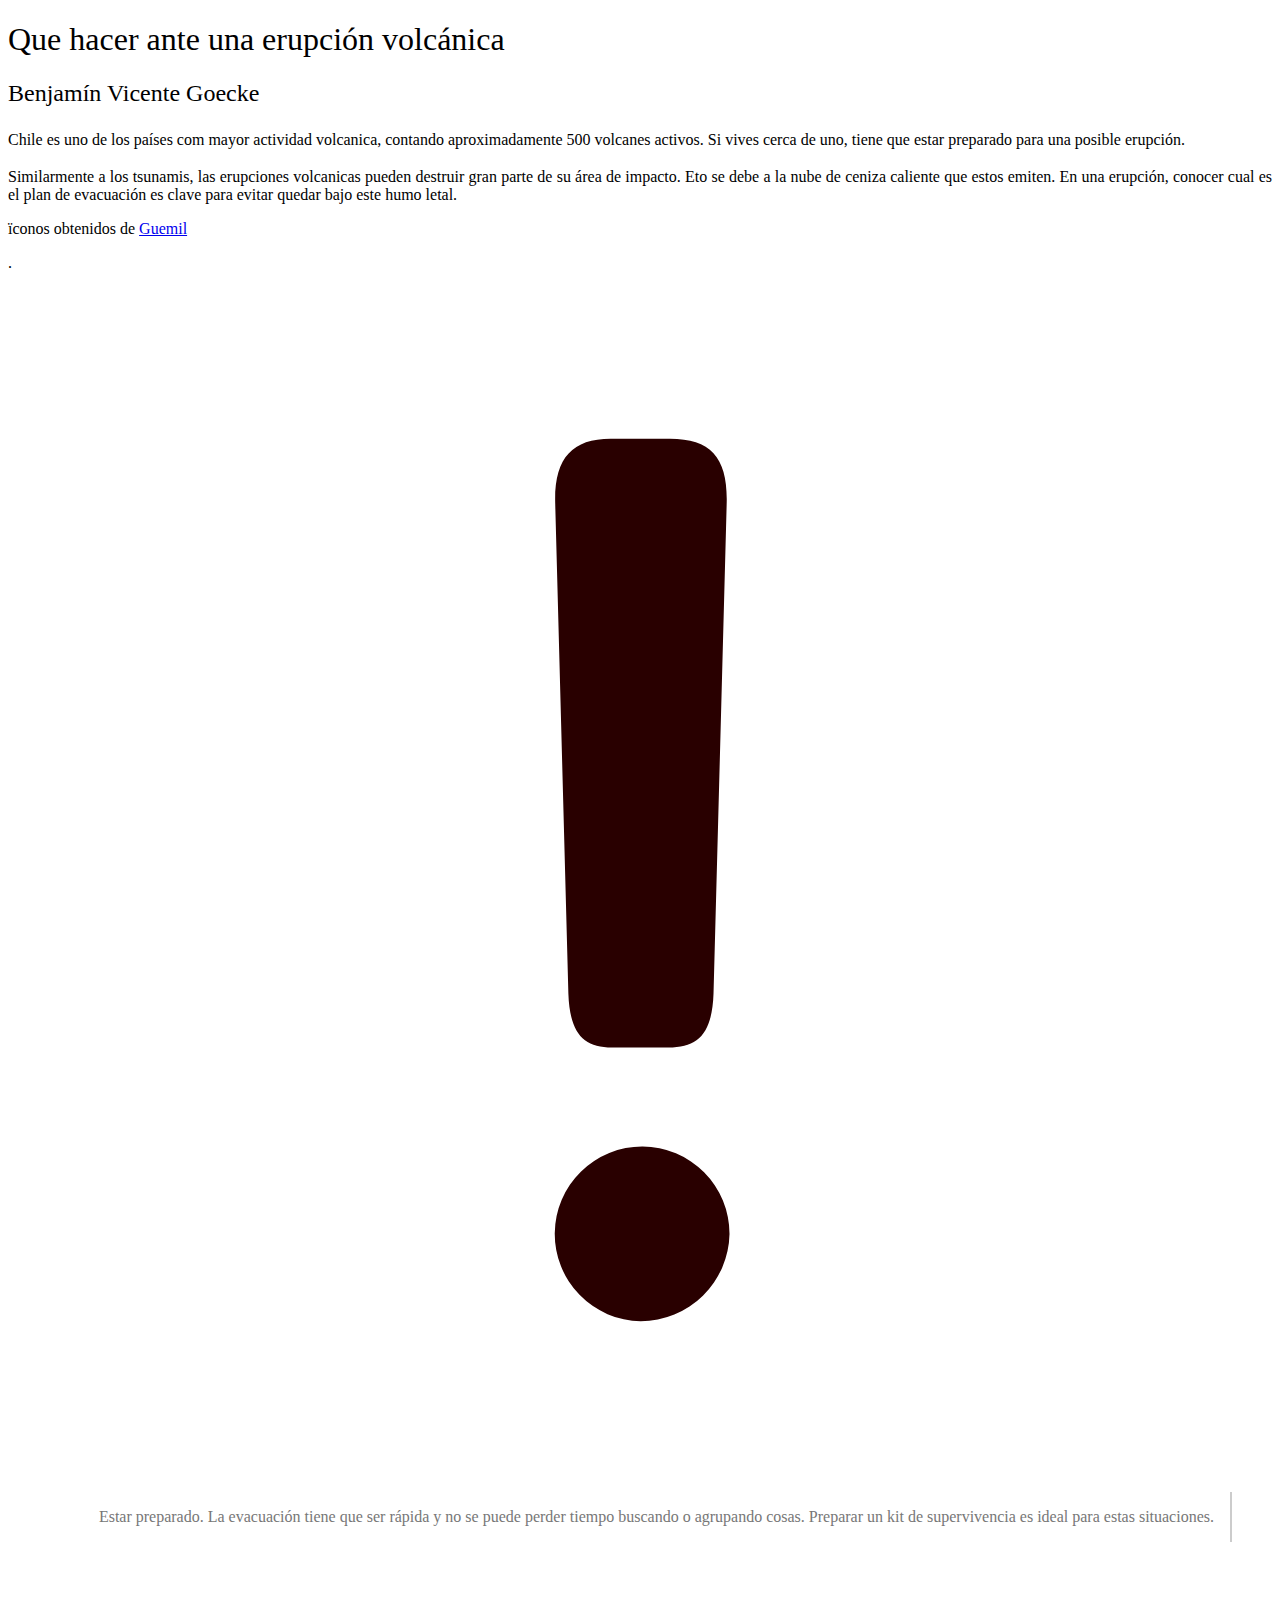
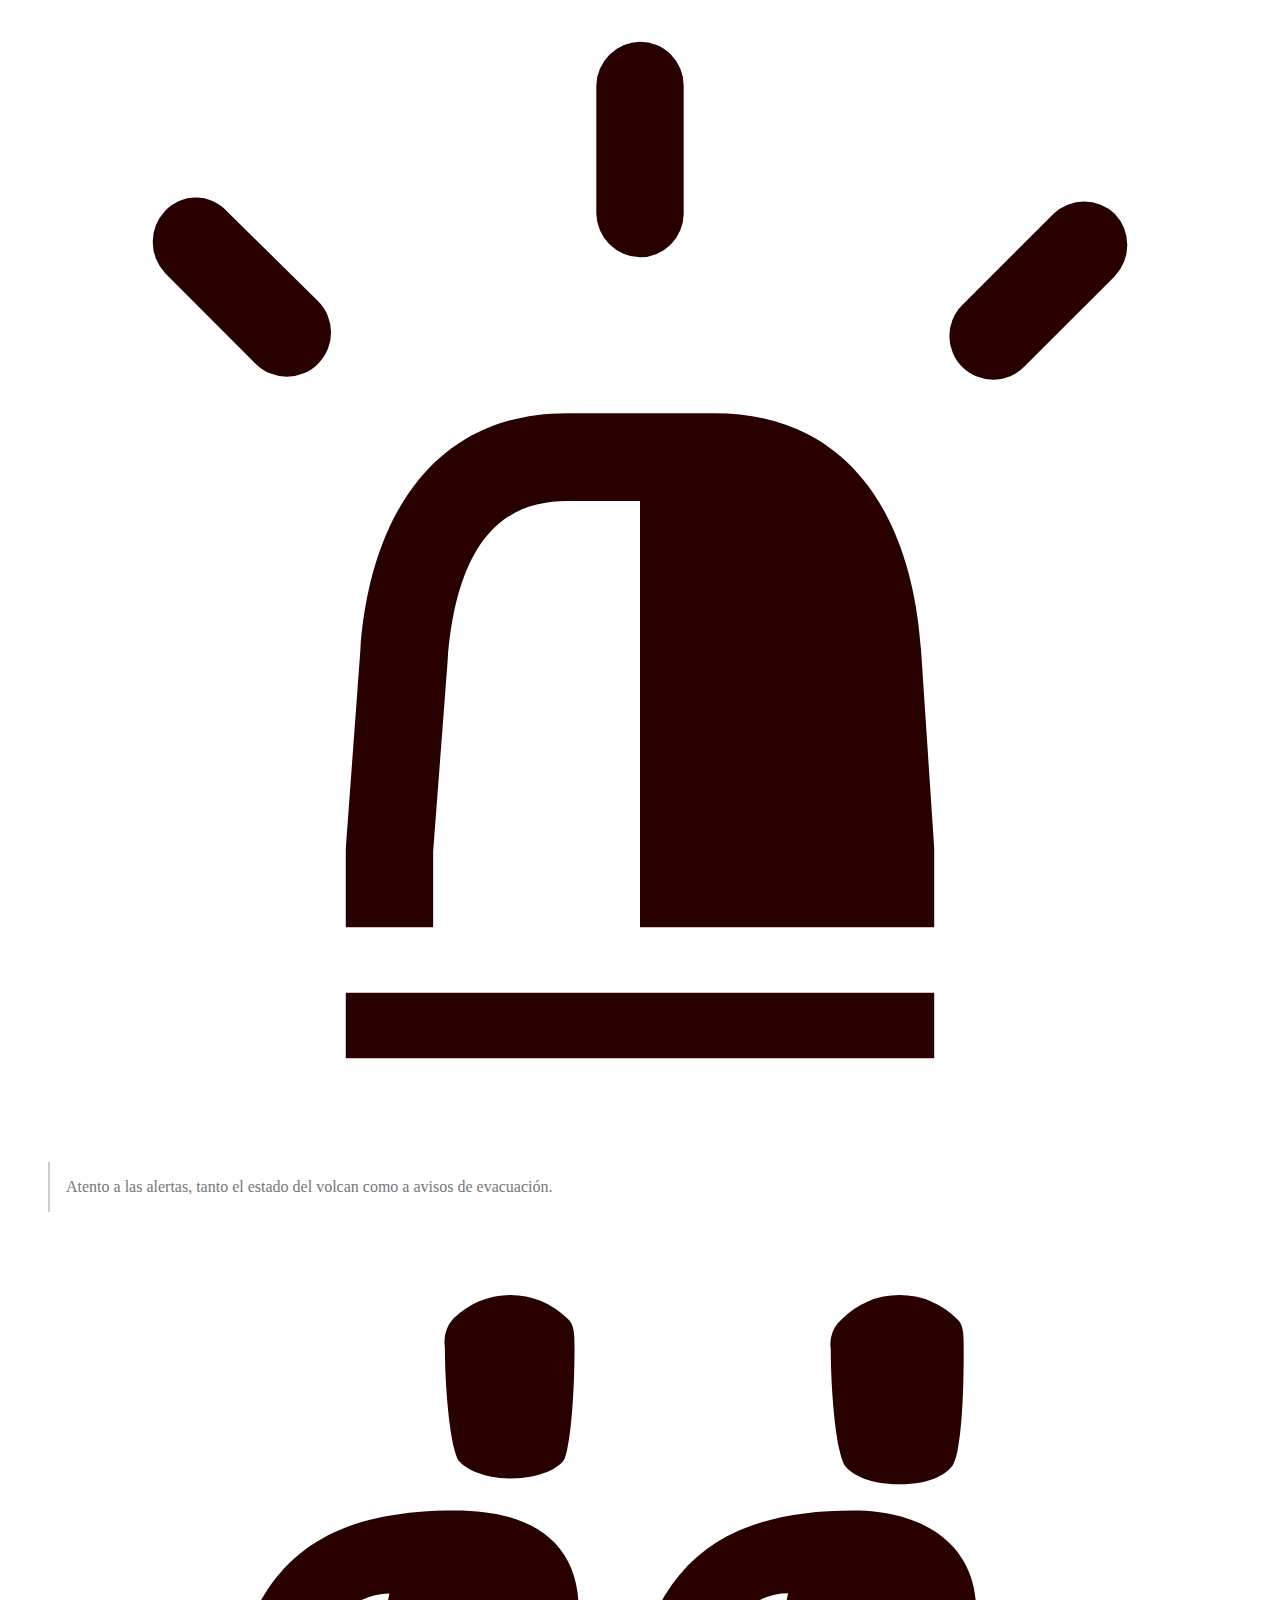
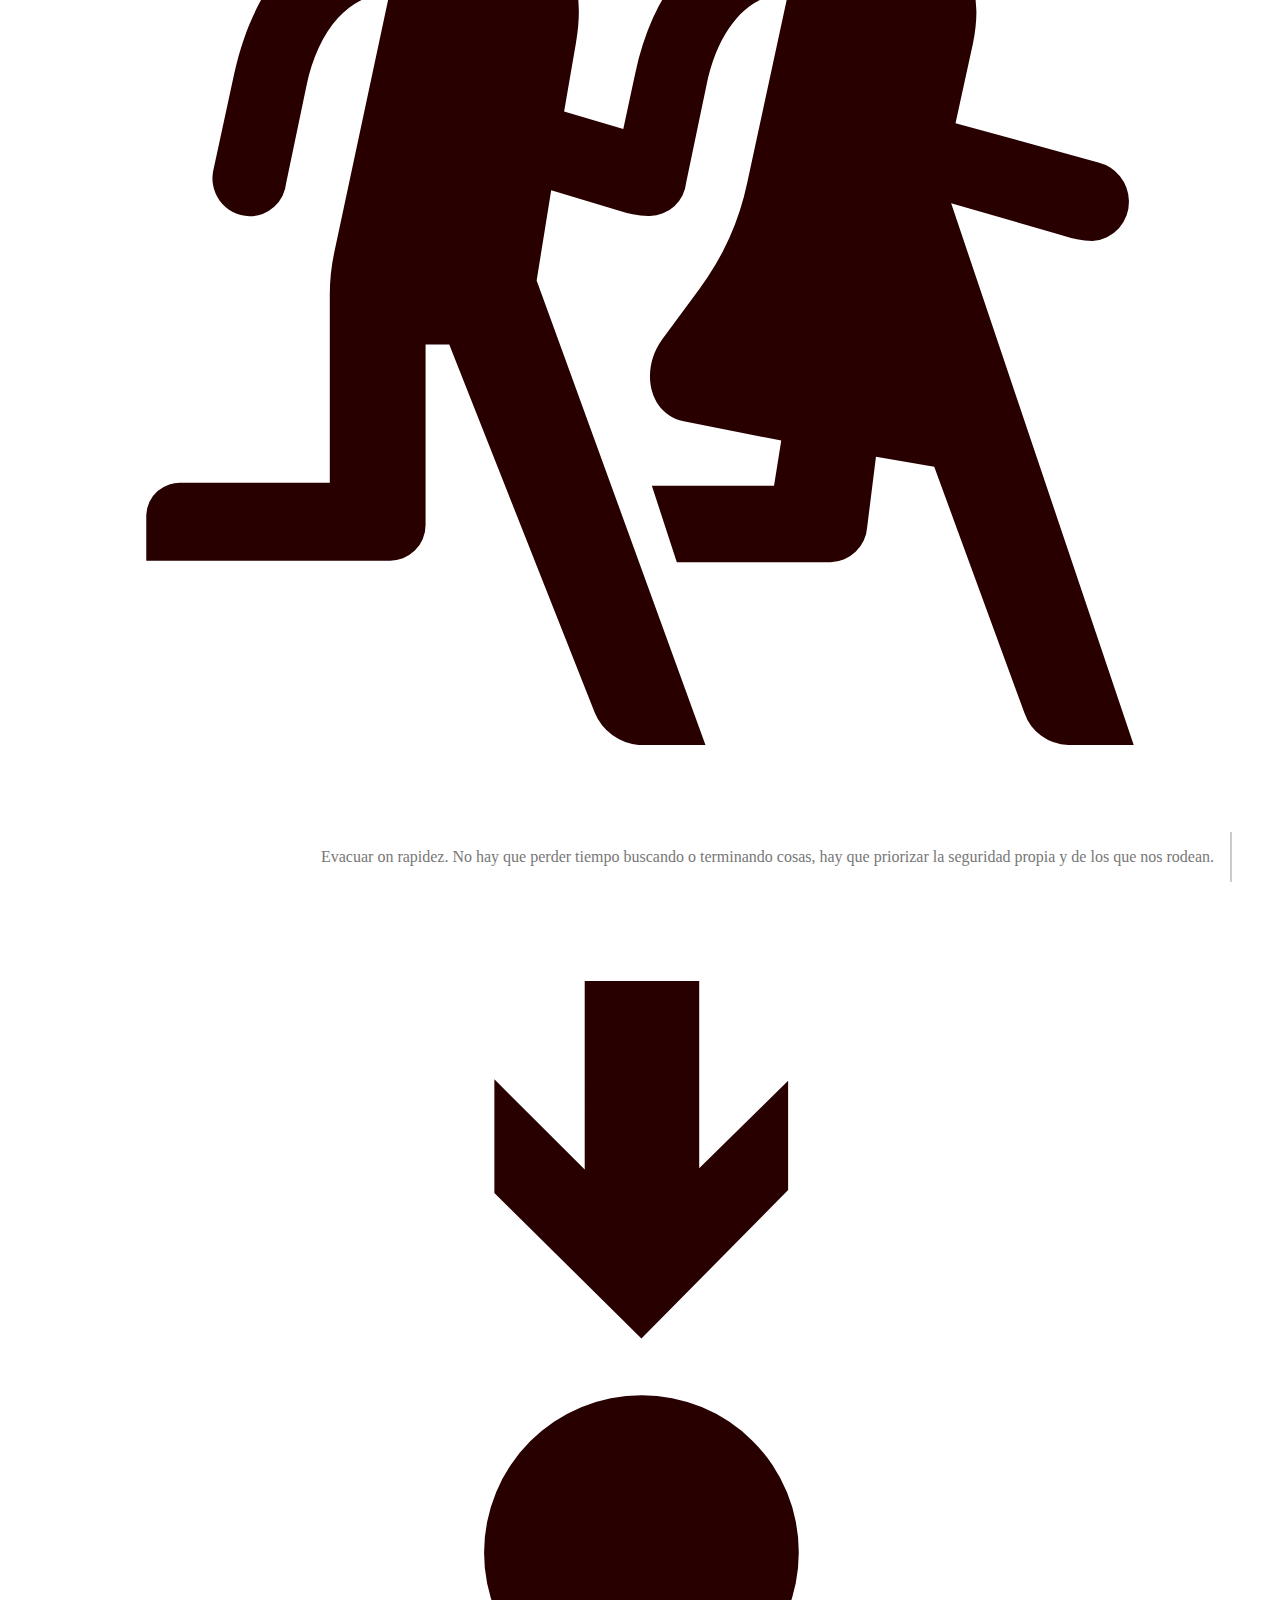
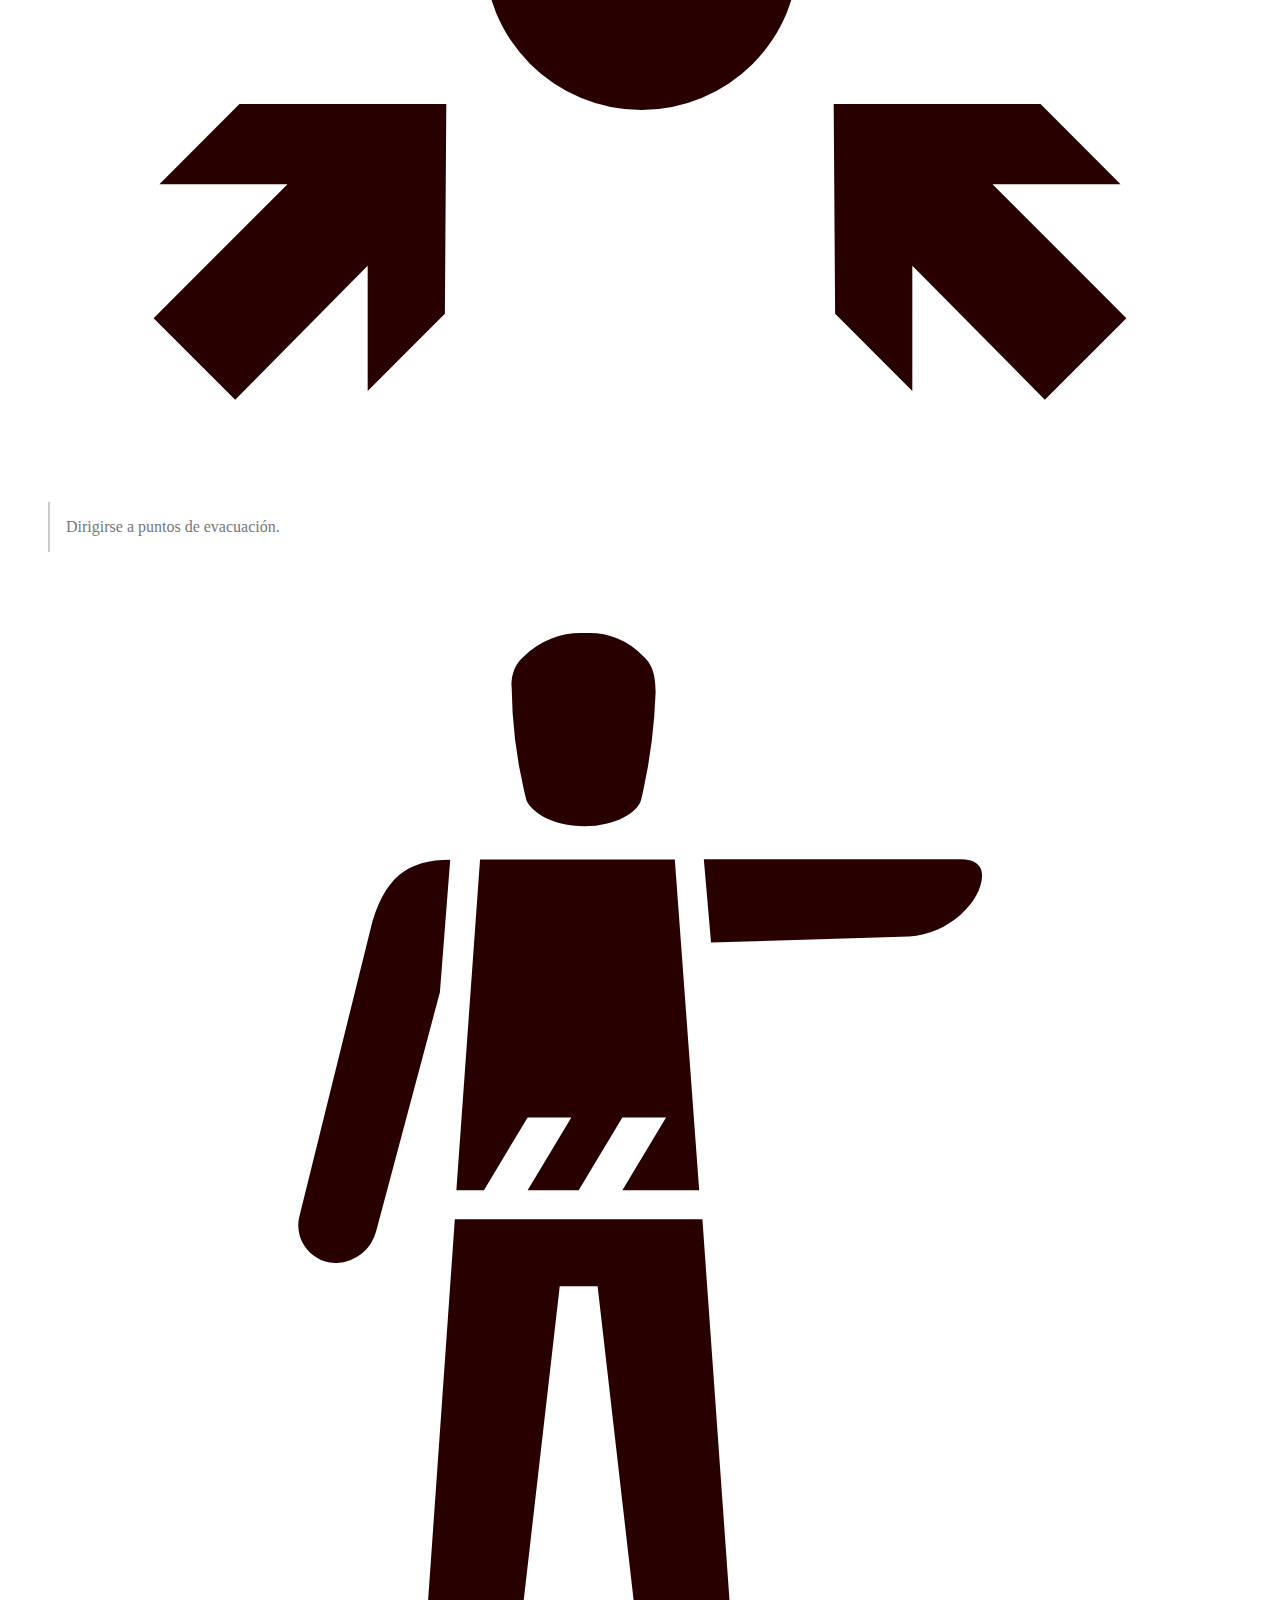
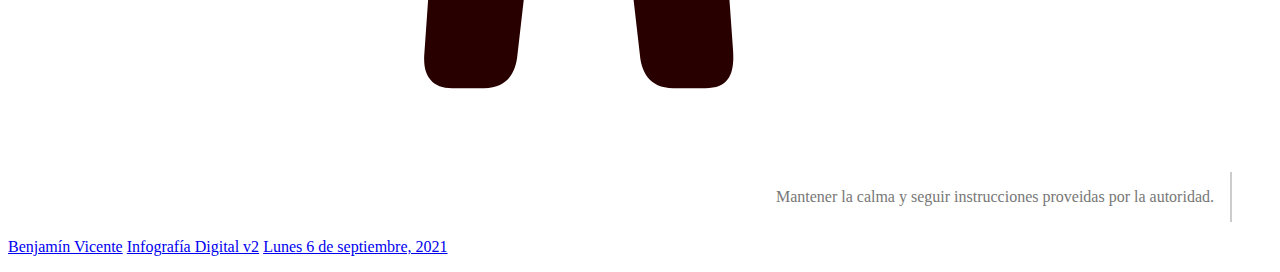
<file: entregas/04-tecnonlogias-web/index.html>
<!DOCTYPE html>
<html lang="es">

<head>
  <meta charset="utf-8" />
  <meta name="viewport" content="width=device-width, initial-scale=1, shrink-to-fit=no" />
  <link href="https://cdn.jsdelivr.net/npm/bootstrap@5.1.0/dist/css/bootstrap.min.css" rel="stylesheet"
    integrity="sha384-KyZXEAg3QhqLMpG8r+8fhAXLRk2vvoC2f3B09zVXn8CA5QIVfZOJ3BCsw2P0p/We" crossorigin="anonymous" />
  <title>Reemplaza este título que se muestra en la ventana de tu navegador</title>
  <link rel="preconnect" href="https://fonts.gstatic.com" />
  <link href="https://fonts.googleapis.com/css2?family=DM+Sans:ital@0;1&display=swap" rel="stylesheet" />
  <style>
    :root {
      --bs-font-sans-serif: "DM Sans", sans-serif;
    }

    :hover {
      transition: all ease 0.5s;
    }

    * {
      font-weight: 300;
    }

    header p {
      text-align: justify;
    }

    header p.lead {
      line-height: 1.6;
    }

    figure figcaption p {
      padding: 1rem;
    }

    svg path {
      fill: #290000;
    }

    svg path:hover {
      fill: #810000;
      stroke: #fff0647e;
    }


    @media (min-width: 762px) {
      figure:nth-child(odd) figcaption p {
        border-right: 2px solid #ccc;
        padding-left: 1rem;
        text-align: right;
        color: #777;
      }

      figure:nth-child(even) figcaption p {
        border-left: 2px solid #ccc;
        padding-right: 1rem;
        text-align: left;
        color: #777;
      }
    }
  </style>
</head>

<body>
  <header class="container">
    <div class="row py-5">
      <div class="col-12 col-sm-11 col-md-10 col-lg-9 col-xl-8 col-xxl-7 mx-auto">
        <h1 class="mb-3 mt-5 text-center">Que hacer ante una erupción volcánica</h1>

        <h2 class="fs-6 mb-5 text-center text-uppercase">Benjamín Vicente Goecke</h2>

        <p class="lead">
          Chile es uno de los países com mayor actividad volcanica, contando aproximadamente
          500 volcanes activos. Si vives cerca de uno, tiene que estar preparado para una posible erupción.
        </p>

        <p>
          Similarmente a los tsunamis, las erupciones volcanicas pueden destruir gran parte de
          su área de impacto. Eto se debe a la nube de ceniza caliente que estos emiten.
          En una erupción, conocer cual es el plan de evacuación es clave para evitar quedar
          bajo este humo letal.
        </p>

        <p>ïconos obtenidos de <a href="http://https://www.guemil.info/">Guemil</a></p>.
      </div>
    </div>
  </header>

  <main class="container-fluid bg-light">
    <div class="row py-5">
      <figure class="row d-flex align-items-center">

        <svg xmlns="http://www.w3.org/2000/svg" viewBox="0 0 100 100" class="img-fluid col-12 col-md-6">
          <title>60_Exclamation_v15</title>
          <path
            d="M50.06,87.27a7.38,7.38,0,1,1,7.5-7.38A7.53,7.53,0,0,1,50.06,87.27ZM52.4,64.15c2.58,0,3.69-1.24,3.81-4.56l1.11-41.32c.12-3.82-1.23-5.54-4.8-5.54h-5c-3.32,0-4.8,1.72-4.68,5.54l1.11,41.32c.12,3.32,1.23,4.56,3.69,4.56Z">
          </path>
        </svg>

        <figcaption class="col-12 col-md-6">
          <p>
            Estar preparado. La evacuación tiene que ser rápida y no se puede perder tiempo buscando o agrupando cosas.
            Preparar un kit de supervivencia es ideal para estas situaciones.
          </p>
        </figcaption>
      </figure>

      <figure class="row d-flex align-items-center">

        <svg xmlns="http://www.w3.org/2000/svg" viewBox="0 0 100 100" class="img-fluid col-12 col-md-6 order-md-2">
          <path
            d="M22.82,34.26a3.72,3.72,0,0,1-5.29,0L9.9,26.63a3.84,3.84,0,0,1,0-5.29,3.57,3.57,0,0,1,5.17,0L22.82,29A3.72,3.72,0,0,1,22.82,34.26ZM73.74,58.49l1.11,16.73v6.64H50v-36H43.85c-4.55,0-9.23,2.33-10.09,13.41L32.53,75.46v6.4H25.15V75.22l1.23-16.73c.74-10.7,5.78-20.05,17.47-20.05H56.27C67.71,38.44,73,47.29,73.74,58.49ZM25.15,87.39h49.7v5.54H25.15Zm21.16-65.8V10.76A3.78,3.78,0,0,1,50,7.07a3.7,3.7,0,0,1,3.69,3.69V21.59A3.71,3.71,0,0,1,50,25.28,3.79,3.79,0,0,1,46.31,21.59ZM90.1,26.88,82.47,34.5a3.69,3.69,0,1,1-5.29-5.16l7.75-7.75a3.79,3.79,0,0,1,5.17,0A3.84,3.84,0,0,1,90.1,26.88Z">
          </path>
        </svg>

        <figcaption class="col-12 col-md-6 order-md-1">
          <p>Atento a las alertas, tanto el estado del volcan como a avisos de evacuación.</p>
        </figcaption>
      </figure>

      <figure class="row d-flex align-items-center">

        <svg xmlns="http://www.w3.org/2000/svg" viewBox="0 0 100 100" class="img-fluid col-12 col-md-6">
          <path
            d="M91.7,94.34H86.16a4,4,0,0,1-3.69-2.7L74.85,70.85,69.93,70l-.74,5.9a3.19,3.19,0,0,1-3.08,3h-13L51,72.45H61.32l.61-3.82L53.69,67c-2.95-.62-3.69-4.31-1.84-6.89L55,55.84a22.88,22.88,0,0,0,4.06-9l3.45-16c-3.32,0-5.91,3-6.89,7.75l-1.72,8.24a3.13,3.13,0,0,1-3.08,2.83h-.12a9.47,9.47,0,0,1-2.59-.49L42.5,47.48,41.27,55.1,55.53,94.34H49.88a4.42,4.42,0,0,1-3.69-2.7L33.89,60.52h-2V75.77a3,3,0,0,1-3.08,3H8.3V74.91a2.83,2.83,0,0,1,3.08-2.71H23.8V56.33a17.22,17.22,0,0,1,.37-3.56l4.67-21.9c-3.32,0-6,3-7,7.75l-1.72,8.24A3.12,3.12,0,0,1,17,49.69a3.22,3.22,0,0,1-3-4.06l1.73-8C17.9,28,23.43,23.86,34.38,23.86c7.26,0,11.56,3.32,10.21,11.2l-1,5.78,5,1.47,1-4.67c2.09-9.47,7.63-13.78,18.45-13.78,6.27,0,11.69,3.32,10.09,11.2l-1.48,6.76,12.06,3.32a3.4,3.4,0,0,1,2.58,3.2,3.3,3.3,0,0,1-3.08,3.44,9.47,9.47,0,0,1-2.58-.49l-9.35-2.7ZM34.62,19.56c-.73-1.48-1.1-6.52-1.1-9.47a3,3,0,0,1,.74-2.46,6.82,6.82,0,0,1,9.59,0c.62.49.62,1.35.62,2.7,0,2.95-.25,7.75-.87,9.23-.37.61-1.84,1.6-4.55,1.6C36.59,21.16,35,20.17,34.62,19.56Zm32.6.37c-.74-1.48-1.11-6.65-1.11-9.72A2.71,2.71,0,0,1,67,7.75a6.83,6.83,0,0,1,9.84,0c.5.49.5,1.23.5,2.71,0,3.07-.13,8-.87,9.47-.36.73-1.84,1.72-4.55,1.72S67.59,20.66,67.22,19.93Z">
          </path>
        </svg>

        <figcaption class="col-12 col-md-6">
          <p>Evacuar on rapidez. No hay que perder tiempo buscando o terminando cosas, hay que priorizar la seguridad
            propia y de los que nos rodean.</p>
        </figcaption>
      </figure>

      <figure class="row d-flex align-items-center">

        <svg xmlns="http://www.w3.org/2000/svg" viewBox="0 0 100 100" class="img-fluid col-12 col-md-6 order-md-2">
          <path
            d="M16.17,68.08H33.64l-.12,17.71L27,92.31V81.73L15.81,93.05,8.92,86.16,20.23,74.85H9.41ZM63.41,55.29A13.29,13.29,0,1,1,50.12,42,13.23,13.23,0,0,1,63.41,55.29ZM50.12,37.21,37.7,24.91v-9.6l7.63,7.63V7H55V22.82l7.51-7.38v9.22ZM84.19,93.05,73,81.73V92.31l-6.52-6.52-.12-17.71H83.83l6.76,6.77H79.77L91.08,86.16Z">
          </path>
        </svg>

        <figcaption class="col-12 col-md-6 order-md-1">
          <p>Dirigirse a puntos de evacuación.</p>
        </figcaption>
      </figure>

      <figure class="row d-flex align-items-center">
        <svg xmlns="http://www.w3.org/2000/svg" viewBox="0 0 100 100" class="img-fluid col-12 col-md-6">
          <path
            d="M21.2,54.89l6-24.24c1.11-4.55,3.2-6,6.77-6l-.87,11.19L27.72,56A3.56,3.56,0,0,1,24.4,58.7,3.19,3.19,0,0,1,21.2,54.89ZM57.86,91.42c.12,1.84-.25,3.19-2.34,3.19H52.81c-2.09,0-2.7-1.47-2.82-2.82L46.42,60.67h-3.2L39.65,91.79c-.12,1.35-.73,2.82-2.83,2.82h-2.7c-1.72,0-2.46-1.1-2.34-2.82L34.36,55H55.27ZM40.51,52.55,44.2,46.4H40.51l-3.69,6.15H34.49l2-27.92H52.94L55,52.55H48.51L52.2,46.4H48.51l-3.69,6.15Zm-.12-33a40.34,40.34,0,0,1-1.23-9.47,3,3,0,0,1,1-2.58,6.86,6.86,0,0,1,5.16-2,6.15,6.15,0,0,1,5,2c.5.49,1,1.11,1,3a46.22,46.22,0,0,1-1.23,9.1c-.25,1-2.09,2.22-4.8,2.22S40.76,20.57,40.39,19.58Zm15,5.05H77.05c1.23,0,1.84.49,1.84,1.35,0,2.21-2.83,5-6.15,5.17L56,31.64Z">
          </path>
        </svg>
        <figcaption class="col-12 col-md-6">
          <p>Mantener la calma y seguir instrucciones proveidas por la autoridad.</p>
        </figcaption>
      </figure>
    </div>
  </main>

  <footer class="container-fluid bg-dark text-white-50">
    <div class="row py-3">
      <div class="col-12">
        <p class="d-flex justify-content-between small p-1 m-0">
          <a href="https://github.com/benjavicente" class="link-light">Benjamín Vicente</a>
          <a href="https://github.com/profesorfaco/dno075-2021-1/" class="link-light">Infografía Digital v2</a>
          <a href="https://github.com/profesorfaco/dno075-2021-1/tree/main/clase-06"
            class="d-none d-lg-inline link-light">Lunes 6 de septiembre, 2021</a>
        </p>
      </div>
    </div>
  </footer>
</body>

</html>
</file>
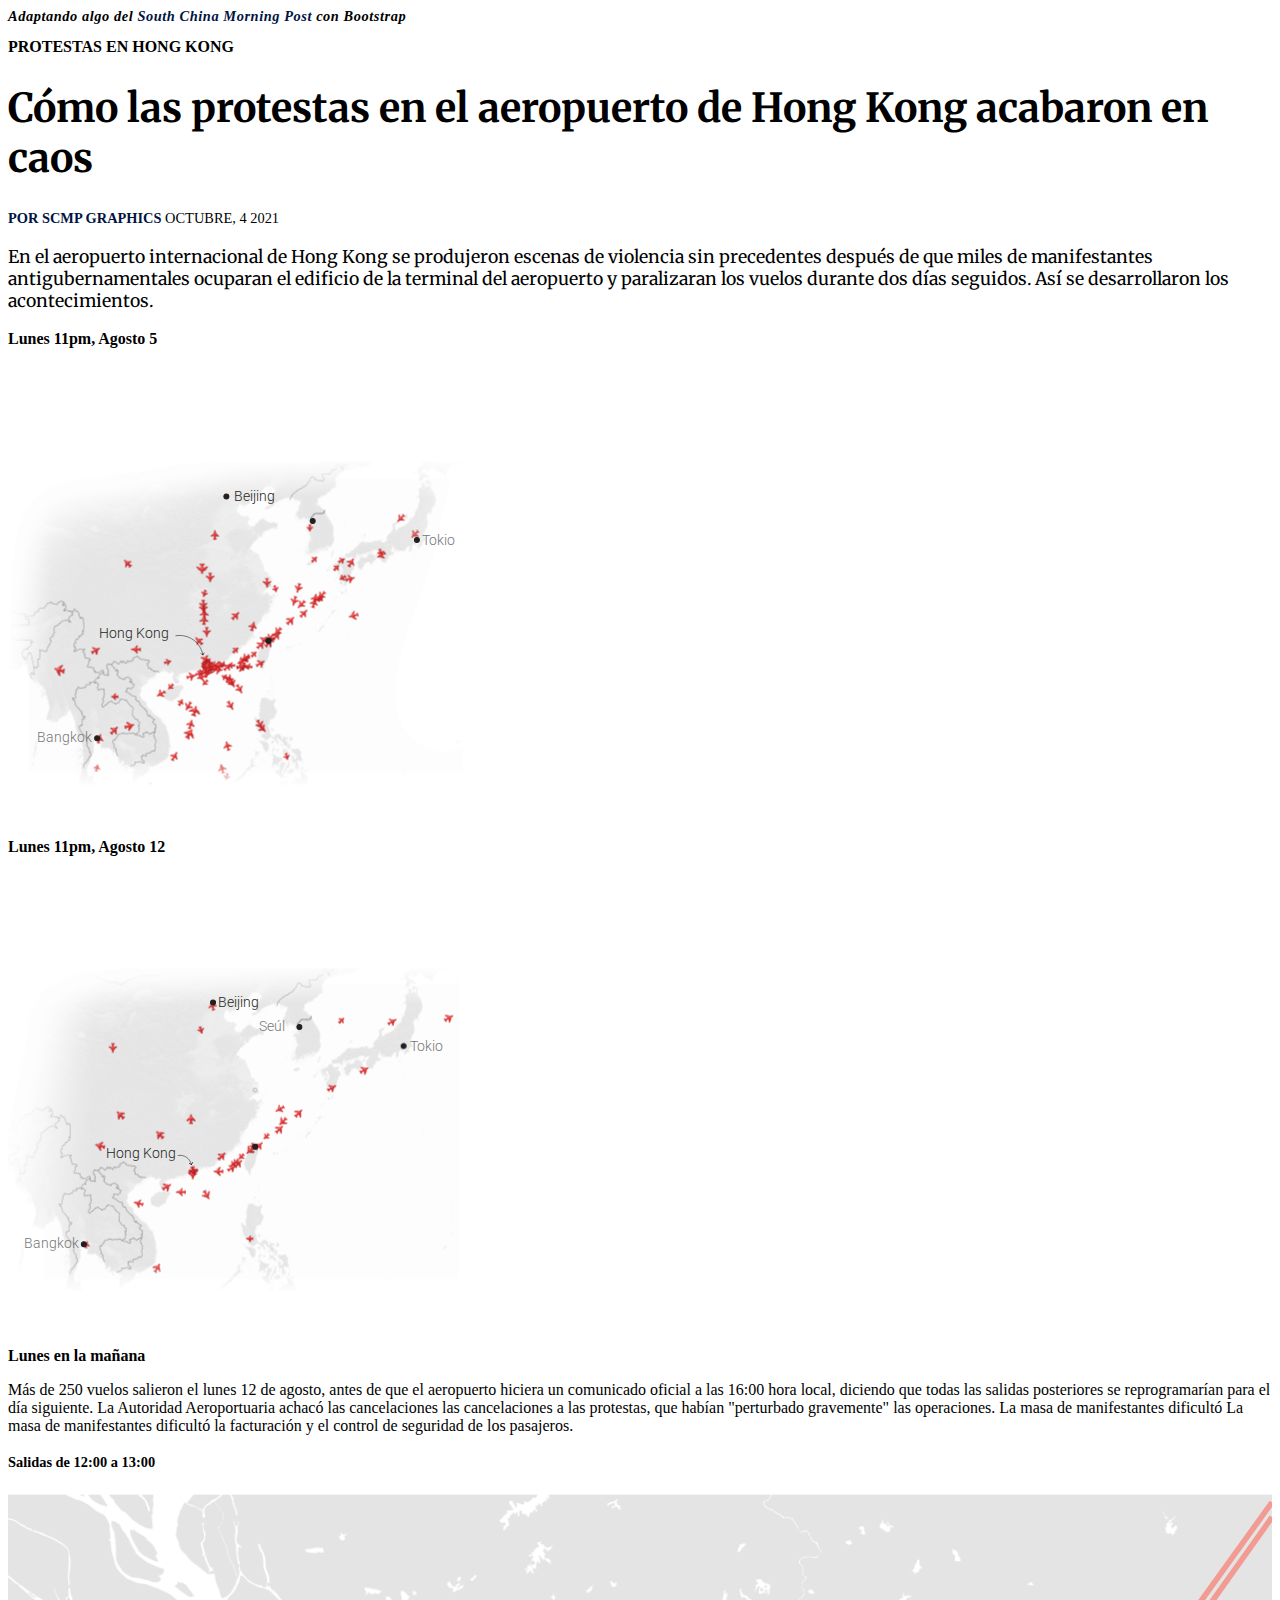
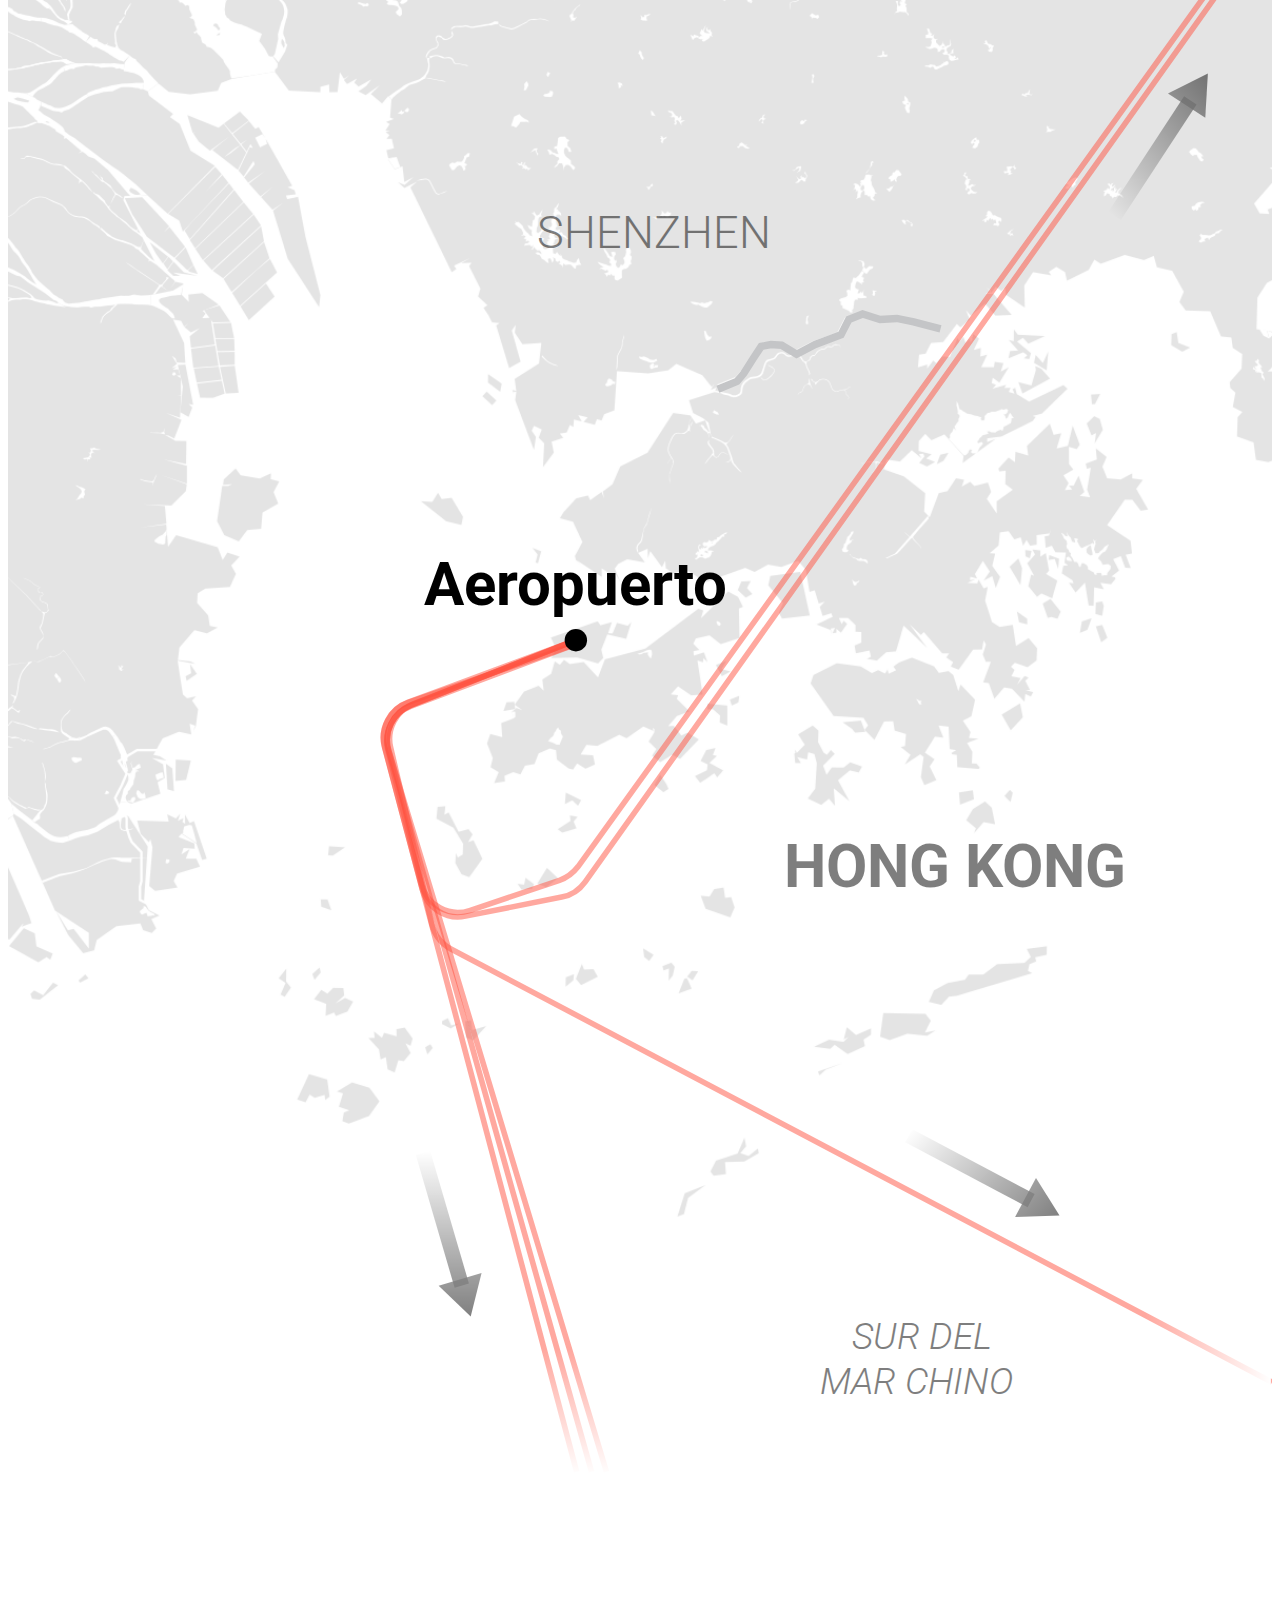
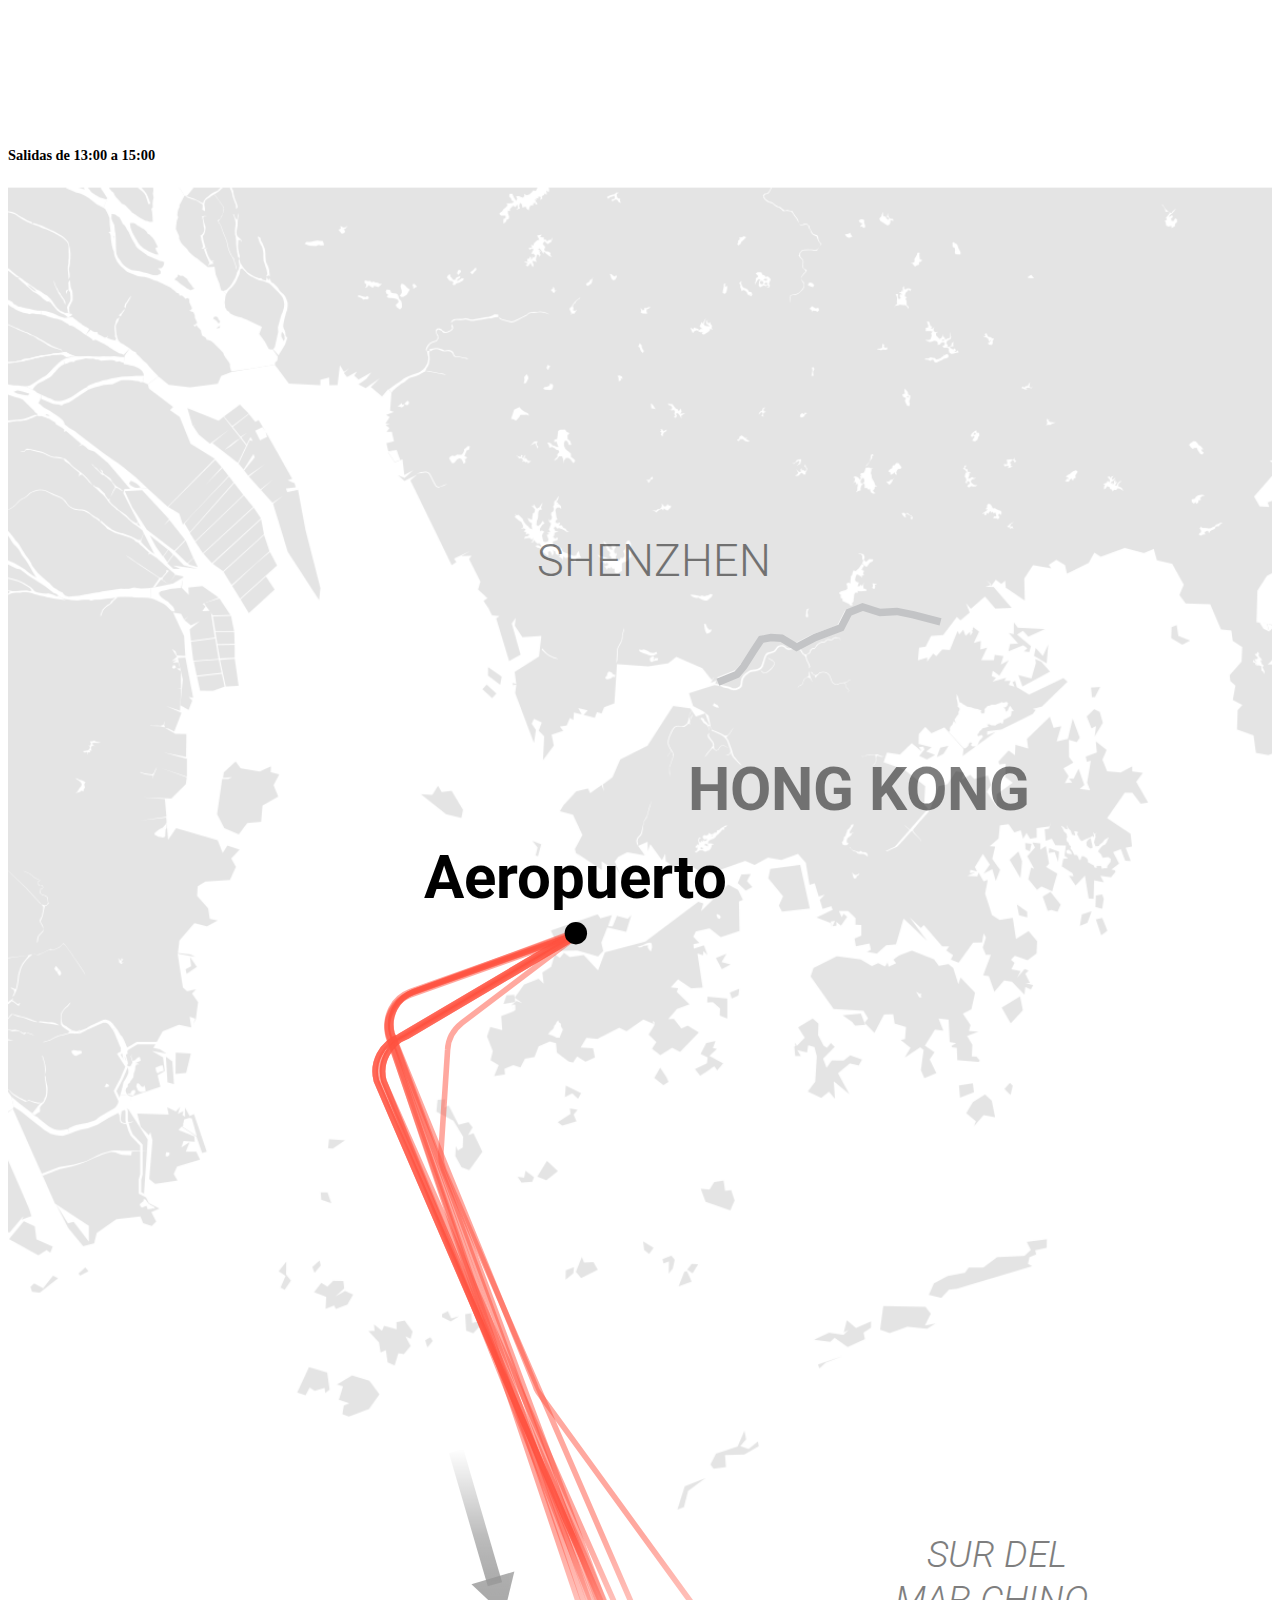
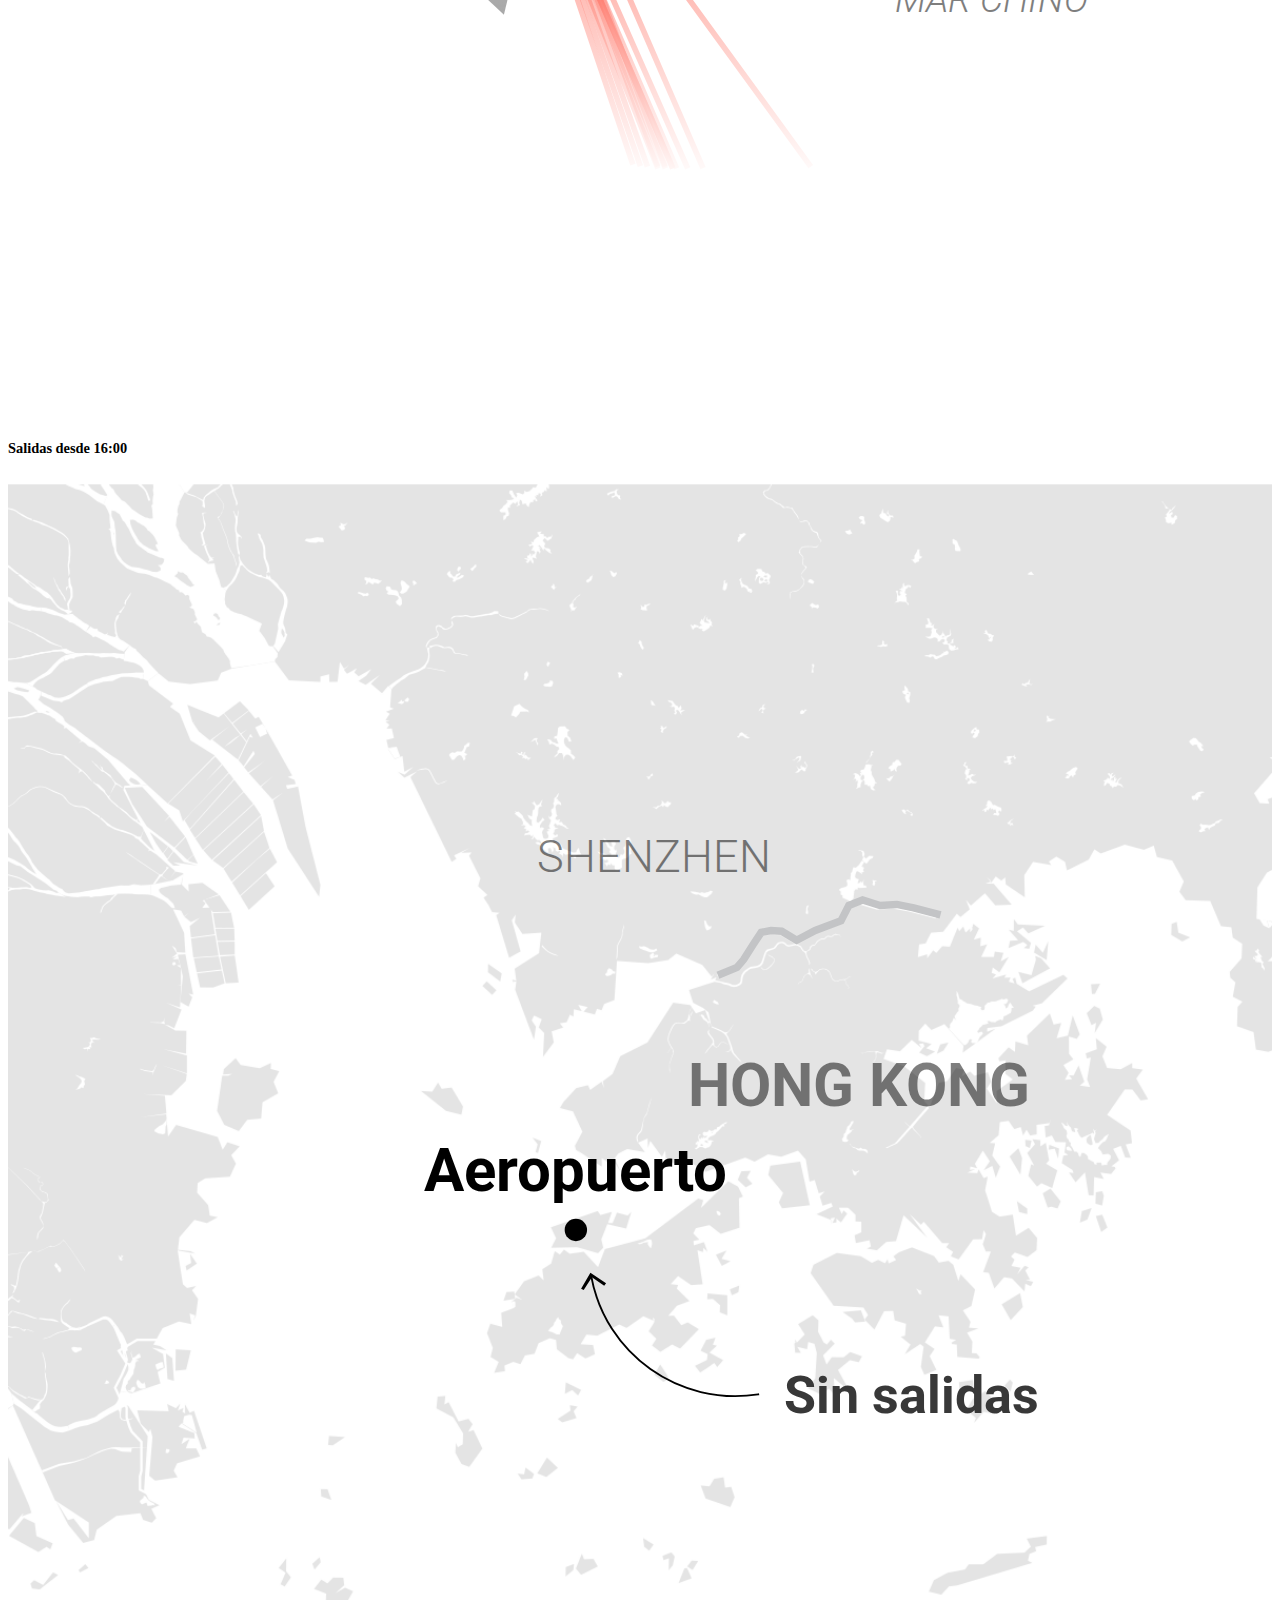
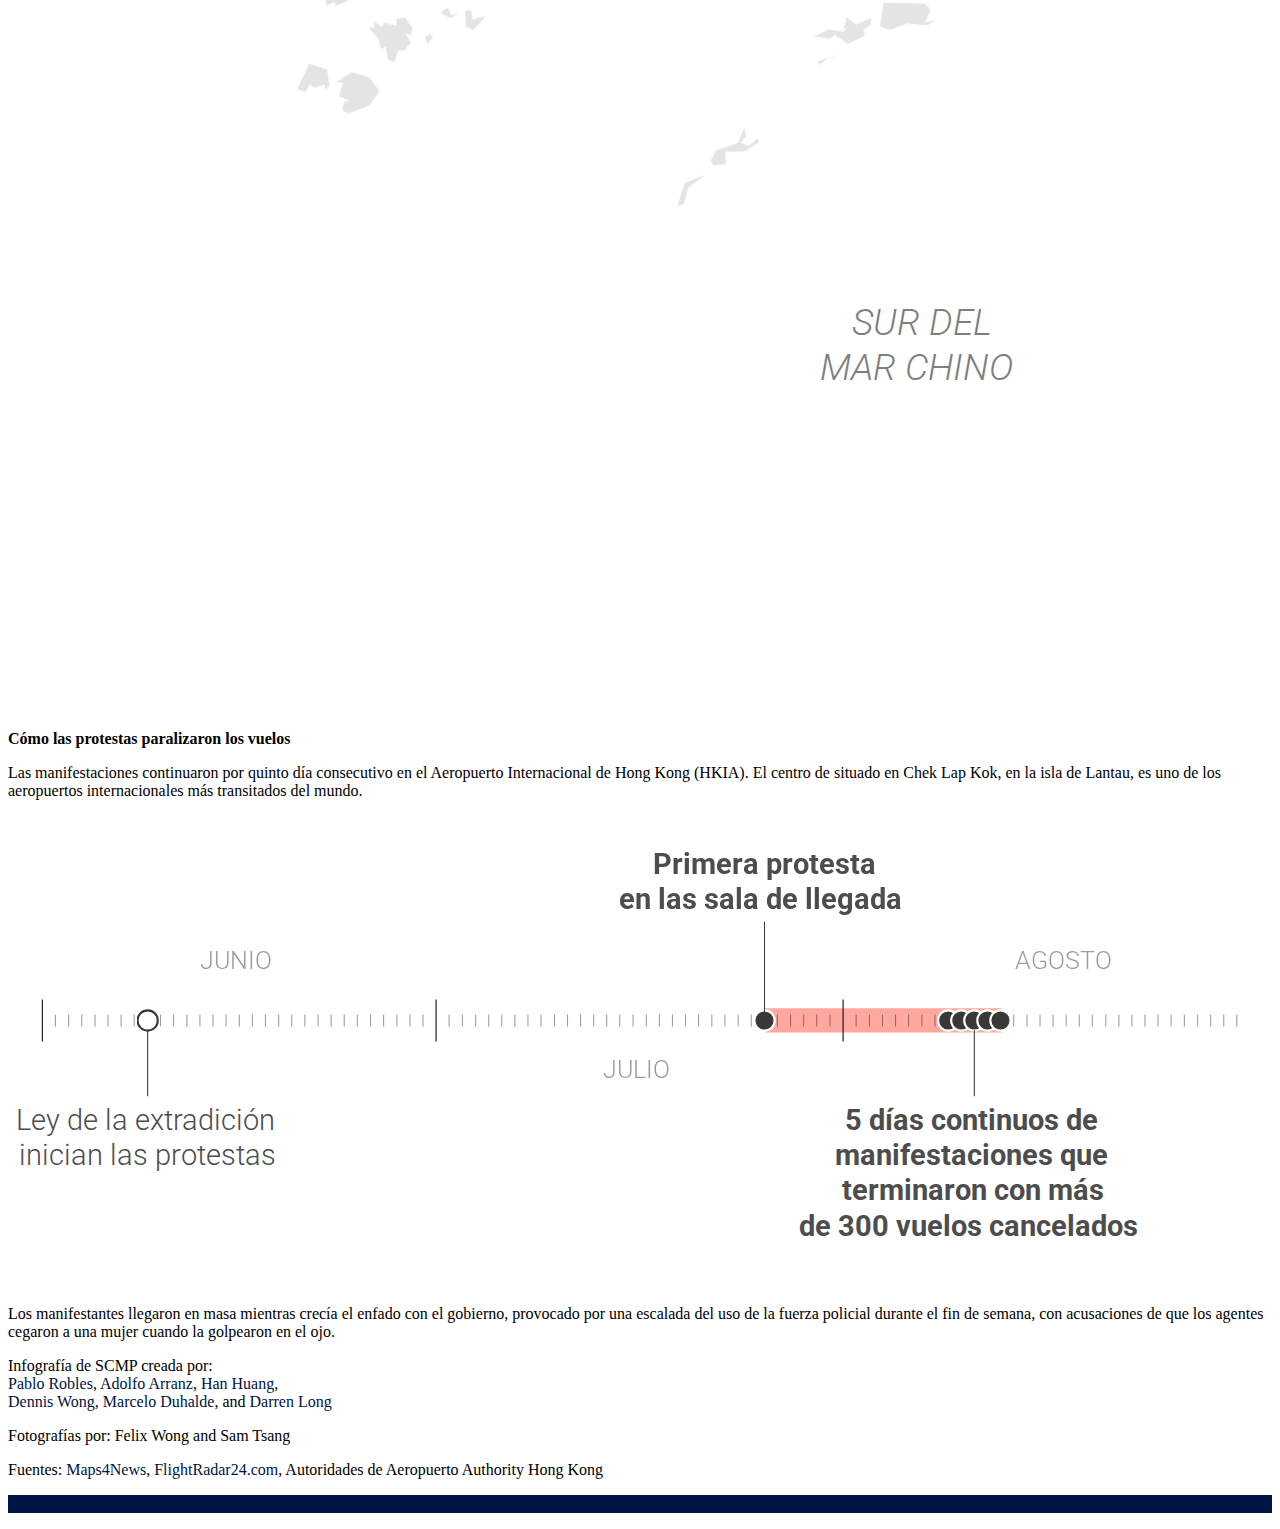
<file: entregas/08-trabajo-practico/index.html>
<!DOCTYPE html>
<html lang="es">
  <head>
    <meta charset="utf-8" />
    <meta name="viewport" content="width=device-width, initial-scale=1" />
    <link
      href="https://cdn.jsdelivr.net/npm/bootstrap@5.1.1/dist/css/bootstrap.min.css"
      rel="stylesheet"
      integrity="sha384-F3w7mX95PdgyTmZZMECAngseQB83DfGTowi0iMjiWaeVhAn4FJkqJByhZMI3AhiU"
      crossorigin="anonymous"
    />
    <link rel="preconnect" href="https://fonts.googleapis.com" />
    <link rel="preconnect" href="https://fonts.gstatic.com" crossorigin />
    <link
      href="https://fonts.googleapis.com/css2?family=Merriweather:wght@400;700&family=Roboto:wght@300;700&display=swap"
      rel="stylesheet"
    />
    <link href="style.css" rel="stylesheet" />
    <title>Adaptación SCMP - Protestas HH</title>
  </head>

  <body>
    <aside class="bg-black text-white text-center fixed-top shadow">
      <address class="m-0 py-2 fs-6">
        Adaptando algo del
        <a
          href="https://multimedia.scmp.com/infographics/news/hong-kong/article/3022630/hong-kong-airport-protest/"
          target="_blank"
          class="link-light"
          >South China Morning Post</a
        >
        con Bootstrap
      </address>
    </aside>
    <header class="container pt-5">
      <div class="row pt-3">
        <div class="col-md-7 mx-auto text-center">
          <h2 class="text-muted pt-5">PROTESTAS EN HONG KONG</h2>
          <h1 class="py-3">
            Cómo las protestas en el aeropuerto de Hong Kong acabaron en caos
          </h1>
          <h4 class="py-3">
            <a href="https://multimedia.scmp.com/infographics/news/hong-kong/article/3022630/hong-kong-airport-protest/"
              >POR SCMP GRAPHICS</a
            >
            OCTUBRE, 4 2021
          </h4>
        </div>
        <div class="col-md-6 mx-auto">
          <p class="lead text-black-50 px-5">
            En el aeropuerto internacional de Hong Kong se produjeron escenas de violencia sin precedentes después de
            que miles de manifestantes antigubernamentales ocuparan el edificio de la terminal del aeropuerto y
            paralizaran los vuelos durante dos días seguidos. Así se desarrollaron los acontecimientos.
          </p>
        </div>
      </div>
    </header>

    <main class="container pb-5">
      <div class="row">
        <div class="col-md-6 p-5 text-center">
          <h3 class="text-muted py-2">Lunes 11pm, Agosto 5</h3>
          <object type="image/svg+xml" data="img/vuelos-p1.svg" class="w-100"></object>
        </div>
        <div class="col-md-6 p-5 text-center">
          <h3 class="text-muted py-2">Lunes 11pm, Agosto 12</h3>
          <object type="image/svg+xml" data="img/vuelos-p2.svg" class="w-100"></object>
        </div>
        <div class="col-md-6 mx-auto p-5">
          <h3>Lunes en la mañana</h3>
          <p>
            Más de 250 vuelos salieron el lunes 12 de agosto, antes de que el aeropuerto hiciera un comunicado oficial a
            las 16:00 hora local, diciendo que todas las salidas posteriores se reprogramarían para el día siguiente. La
            Autoridad Aeroportuaria achacó las cancelaciones las cancelaciones a las protestas, que habían "perturbado
            gravemente" las operaciones. La masa de manifestantes dificultó La masa de manifestantes dificultó la
            facturación y el control de seguridad de los pasajeros.
          </p>
        </div>
      </div>
      <div class="row">
        <div class="col-md-4 p-4 text-center">
          <h4 class="text-muted">Salidas de 12:00 a 13:00</h4>
          <object type="image/svg+xml" data="img/salidas-p1.svg" class="w-100"></object>
        </div>
        <div class="col-md-4 p-4 text-center">
          <h4 class="text-muted">Salidas de 13:00 a 15:00</h4>
          <object type="image/svg+xml" data="img/salidas-p2.svg" class="w-100"></object>
        </div>
        <div class="col-md-4 p-4 text-center">
          <h4 class="text-muted">Salidas desde 16:00</h4>
          <object type="image/svg+xml" data="img/salidas-p3.svg" class="w-100"></object>
        </div>
      </div>
      <div class="row">
        <div class="col-md-6 mx-auto p-5">
          <h3>Cómo las protestas paralizaron los vuelos</h3>
          <p>
            Las manifestaciones continuaron por quinto día consecutivo en el Aeropuerto Internacional de Hong Kong
            (HKIA). El centro de situado en Chek Lap Kok, en la isla de Lantau, es uno de los aeropuertos
            internacionales más transitados del mundo.
          </p>
        </div>
        <div class="col-md-7 mx-auto">
          <object type="image/svg+xml" data="img/linea-de-tiempo.svg" class="w-100"></object>
        </div>
        <div class="col-md-6 mx-auto p-5">
          <p>
            Los manifestantes llegaron en masa mientras crecía el enfado con el gobierno, provocado por una escalada del
            uso de la fuerza policial durante el fin de semana, con acusaciones de que los agentes cegaron a una mujer
            cuando la golpearon en el ojo.
          </p>
        </div>
      </div>
    </main>

    <footer class="container-fluid bg-light">
      <div class="row text-center small">
        <div class="col-12 py-5 text-muted">
          <p>
            Infografía de SCMP creada por:<br />
            <a href="https://www.scmp.com/author/pablo-robles">Pablo Robles</a>,
            <a href="https://www.scmp.com/author/adolfo-arranz">Adolfo Arranz</a>,
            <a href="https://www.scmp.com/author/han-huang">Han Huang</a>,
            <br />
            <a href="https://www.scmp.com/author/dennis-wong">Dennis Wong</a>,
            <a href="https://www.scmp.com/author/marcelo-duhalde">Marcelo Duhalde</a>, and
            <a href="https://www.scmp.com/author/darren-long">Darren Long</a>
          </p>
          <p>Fotografías por: Felix Wong and Sam Tsang</p>
          <p>
            Fuentes: <a href="https://maps4news.com/es/">Maps4News</a>,
            <a href="https://www.flightradar24.com/">FlightRadar24.com</a>, Autoridades de Aeropuerto Authority Hong Kong
          </p>
        </div>
        <div class="col-12 py-2 text-white" style="background: #001443;">
          <p class="d-flex justify-content-evenly small p-1 m-0">
            <a href="https://github.com/benjavicente" class="link-light">Benjamín Vicente</a>
            <a href="https://github.com/profesorfaco/dno075-2021-2/" class="link-light">Infografía Digital</a>
            <a
              href="https://github.com/profesorfaco/dno075-2021-2/tree/main/clase-08"
              class="d-none d-lg-inline link-light"
              >Lunes 4 de octubre, 2021</a
            >
          </p>
        </div>
      </div>
    </footer>
  </body>
</html>
</file>
<file: entregas/08-trabajo-practico/style.css>
:root {
  --bs-body-font-family: "Roboto", sans-serif;
  --bs-body-font-weight: 300;
}

a {
  color: #001443;
  text-decoration: none;
}
a:hover {
  color: #ffcc55;
  text-decoration: underline;
}

h2,
h3,
h4,
h5,
h6 {
  font-weight: 700;
}
h2,
h3 {
  font-size: 1rem;
}

h3 a {
  font-weight: 700;
}

h4 {
  font-size: 0.9rem;
}

header h4 {
  font-weight: 300;
}
header h4 a {
  font-weight: 700;
}

h1 {
  font-family: "Merriweather", serif;
  font-size: 2.5rem;
  font-weight: 700;
}
p.lead {
  font-family: "Merriweather", serif;
  font-weight: 400;
  font-size: 1.1rem;
}
address {
  font-family: "Times New Roman", Times, serif;
  font-size: 0.9rem;
  font-weight: 700;
  letter-spacing: 0.035rem;
}
address a {
  font-style: italic;
}
</file>
